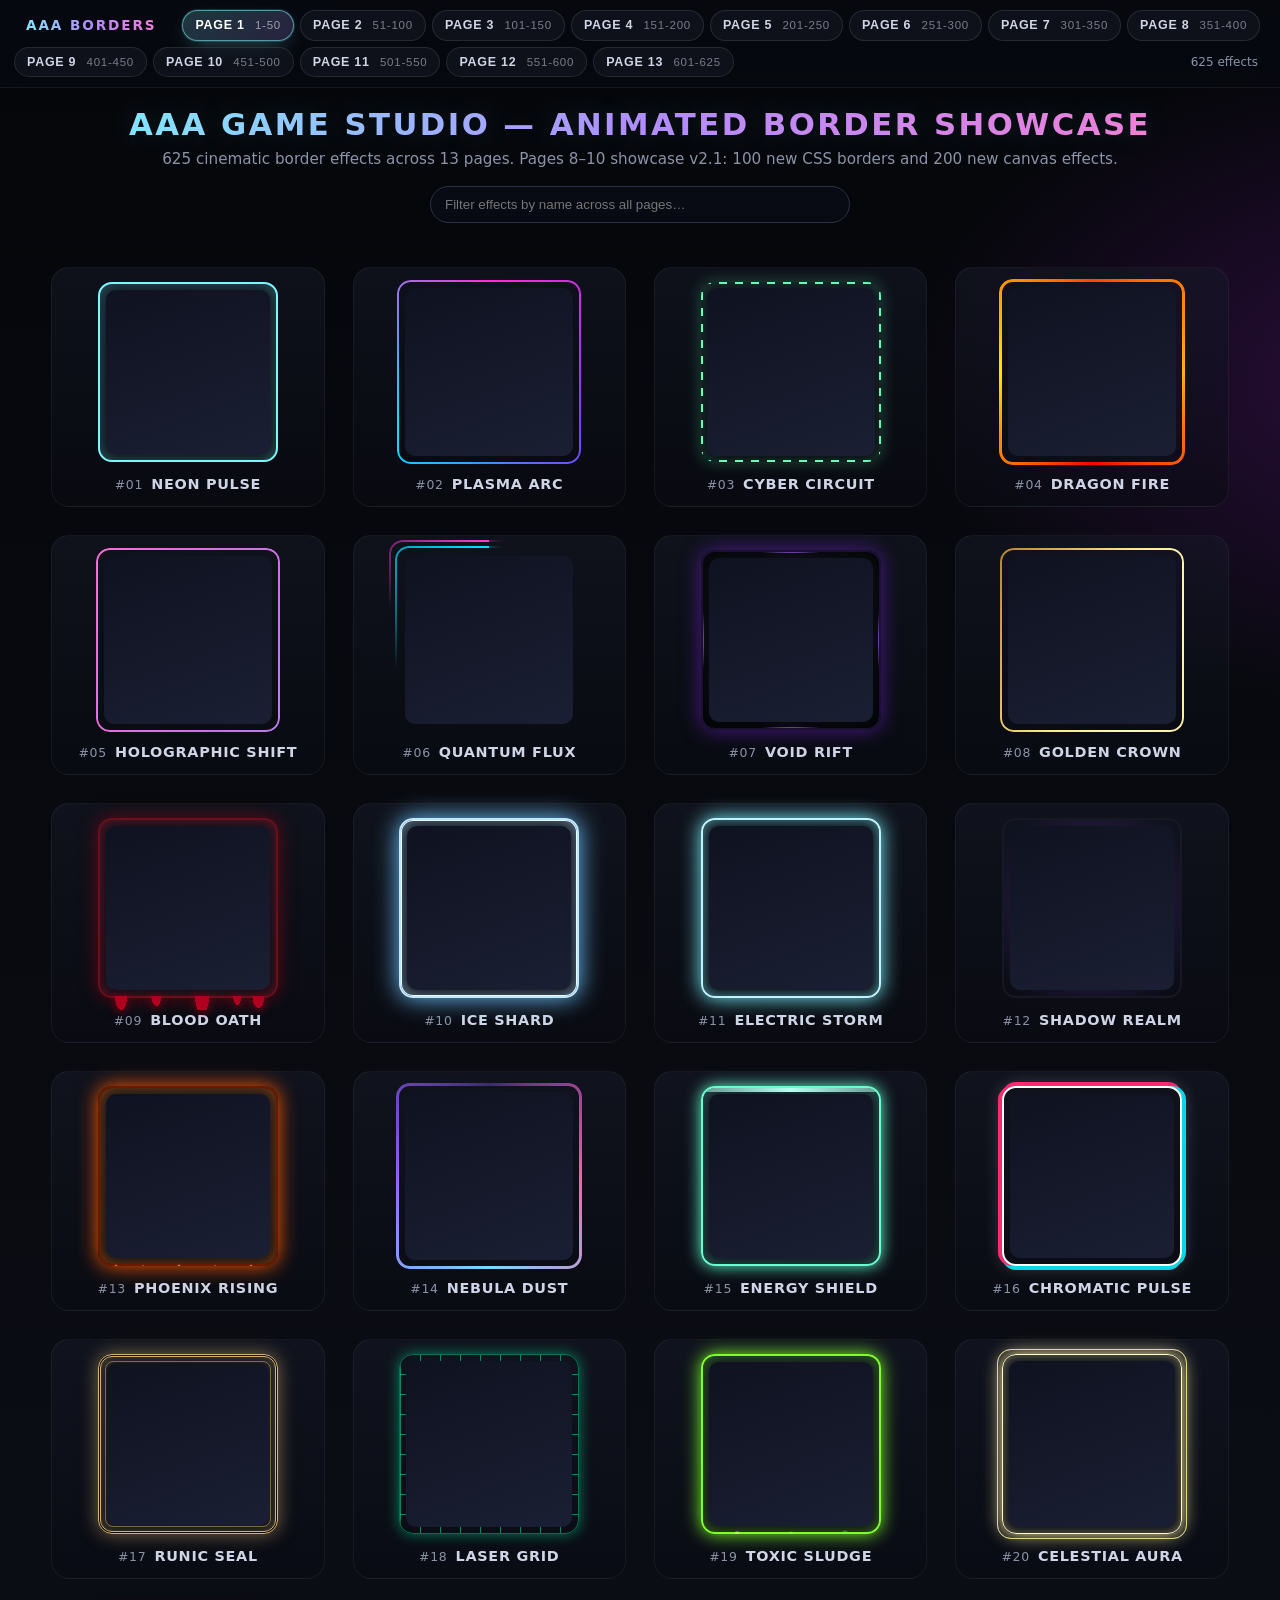
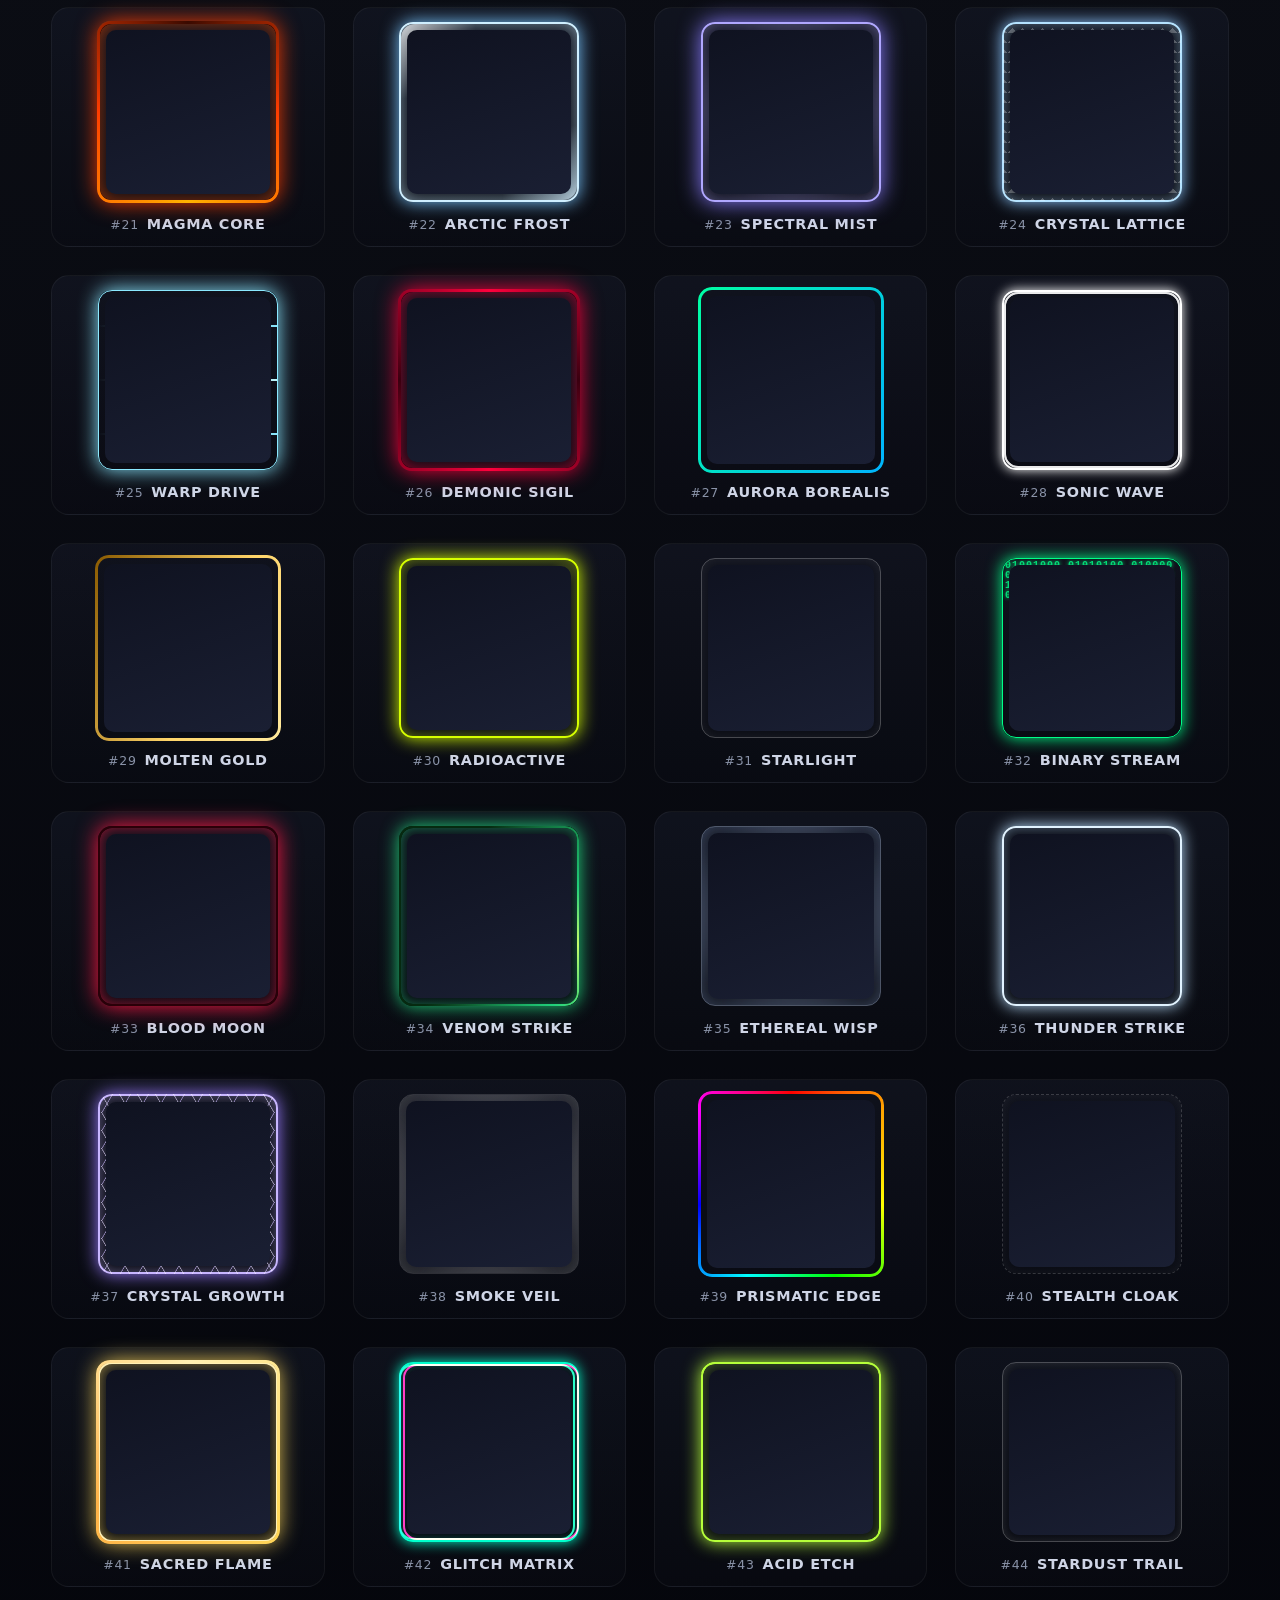
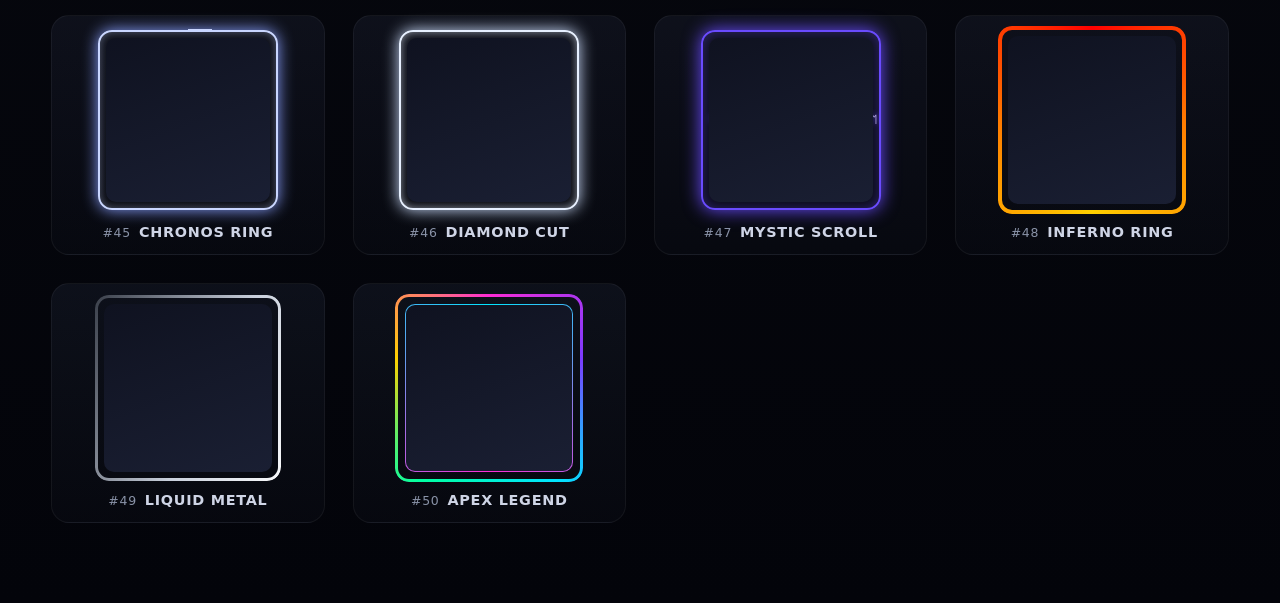
<file: index.html>
<!DOCTYPE html>
<html lang="en">
<head>
<meta charset="UTF-8" />
<meta name="viewport" content="width=device-width, initial-scale=1.0" />
<title>AAA Game Studio Animated Borders — 625 Effects</title>
<link rel="stylesheet" href="css/base.css" />
<link rel="stylesheet" href="css/nav.css" />
<link rel="stylesheet" href="css/modal.css" />
<link rel="stylesheet" href="css/borders-01-10.css" />
<link rel="stylesheet" href="css/borders-11-20.css" />
<link rel="stylesheet" href="css/borders-21-30.css" />
<link rel="stylesheet" href="css/borders-31-40.css" />
<link rel="stylesheet" href="css/borders-41-50.css" />
<link rel="stylesheet" href="css/borders-51-100.css" />
<link rel="stylesheet" href="css/borders-101-150.css" />
<link rel="stylesheet" href="css/borders-326-425.css" />
</head>
<body>
<header class="site-header">
  <h1>AAA Game Studio — Animated Border Showcase</h1>
  <p class="subtitle">625 cinematic border effects across 13 pages. Pages 8–10 showcase v2.1: 100 new CSS borders and 200 new canvas effects.</p>
  <input id="search" type="search" placeholder="Filter effects by name across all pages…" />
</header>

<main id="grid" class="grid">
  <!-- Cards are generated by JS for brevity; fallback markup below still works -->
</main>

<template id="card-tpl">
  <figure class="card">
    <div class="square"><div class="inner"></div></div>
    <figcaption><span class="num"></span><span class="name"></span></figcaption>
  </figure>
</template>

<script src="js/effects.js"></script>

<!-- Canvas lifecycle manager (attach / detach / rAF loop).
     trail.js also still registers its original 51-100 factories but
     the FX-engine page catalogues re-register those IDs below, so the
     FX configs win at lookup time. -->
<script src="js/trail.js"></script>
<script src="js/trail-ring.js"></script>

<!-- FX-ENGINE v2 — single-file build (concatenation of js/fx/*.js). -->
<script src="Max_FX_Engine.js"></script>

<!-- FX-ENGINE v2.1 EXTENSIONS — new shapes/forces/palettes/ramps.
     Must load AFTER the base engine and BEFORE any page that uses them. -->
<script src="js/fx-engine-ext.js"></script>

<!-- Effect catalogues.  Page 1 (1-50) is CSS-rendered via the
     borders-*.css files; pages 2-7 are FX-engine-fueled; page 8 is
     CSS (326-425); pages 9-10 are new v2.1 canvas effects. -->
<script src="js/fx-page-02.js"></script>
<script src="js/fx-page-03.js"></script>
<script src="js/fx-page-04.js"></script>
<script src="js/fx-page-05.js"></script>
<script src="js/fx-page-06.js"></script>
<script src="js/fx-page-07.js"></script>
<script src="js/fx-page-08.js"></script>
<script src="js/fx-page-09.js"></script>
<script src="js/fx-page-10.js"></script>

<script src="js/app.js"></script>
<script src="js/fx-css-db.js"></script>
<script src="js/fx-export.js"></script>
<script src="js/modal.js"></script>
</body>
</html>
</file>
<file: css/base.css>
/* ============================================================
   BASE — AAA Game Studio Animated Borders
   ============================================================ */
:root{
  --bg-0:#05060a;
  --bg-1:#0b0d14;
  --bg-2:#11141d;
  --ink:#e8ecf5;
  --muted:#8a93a8;
  --accent:#7cf6ff;
  --sq:180px;        /* square size */
  --radius:14px;
}

*{box-sizing:border-box}
html,body{margin:0;padding:0}
body{
  font-family:"Segoe UI",Inter,system-ui,-apple-system,Roboto,sans-serif;
  color:var(--ink);
  background:
    radial-gradient(1200px 700px at 10% -10%, #1a2140 0%, transparent 60%),
    radial-gradient(900px 600px at 110% 10%, #2a0d3a 0%, transparent 55%),
    linear-gradient(180deg, var(--bg-0), var(--bg-1) 40%, #03040a);
  min-height:100vh;
  overflow-x:hidden;
}

.site-header{
  padding:48px 32px 16px;
  text-align:center;
}
.site-header h1{
  font-size:clamp(1.6rem, 2.4vw, 2.4rem);
  margin:0 0 8px;
  letter-spacing:.08em;
  text-transform:uppercase;
  background:linear-gradient(90deg,#7cf6ff,#b48bff 50%,#ff7ad1);
  -webkit-background-clip:text;
  background-clip:text;
  color:transparent;
  text-shadow:0 0 30px rgba(124,246,255,.15);
}
.subtitle{color:var(--muted);margin:0 0 18px;font-size:.95rem}

#search{
  width:min(420px,90%);
  padding:10px 14px;
  border-radius:999px;
  border:1px solid #2a3149;
  background:rgba(10,14,24,.7);
  color:var(--ink);
  outline:none;
  backdrop-filter:blur(8px);
}
#search:focus{border-color:var(--accent);box-shadow:0 0 0 3px rgba(124,246,255,.18)}

.grid{
  display:grid;
  grid-template-columns:repeat(auto-fill, minmax(230px, 1fr));
  gap:28px;
  padding:28px clamp(18px,4vw,56px) 80px;
  max-width:1600px;
  margin:0 auto;
}

.card{
  margin:0;
  display:flex;
  flex-direction:column;
  align-items:center;
  gap:14px;
  padding:14px;
  border-radius:18px;
  background:linear-gradient(180deg, rgba(22,26,40,.55), rgba(10,12,20,.55));
  border:1px solid rgba(255,255,255,.05);
  transition:transform .35s ease, box-shadow .35s ease, border-color .35s ease;
}
.card:hover{
  transform:translateY(-3px);
  border-color:rgba(255,255,255,.12);
  box-shadow:0 20px 50px -25px rgba(0,0,0,.9);
}

.square{
  position:relative;
  width:var(--sq);
  height:var(--sq);
  border-radius:var(--radius);
  display:grid;
  place-items:center;
  isolation:isolate;
}
.square .inner{
  position:absolute;
  inset:6px;
  border-radius:calc(var(--radius) - 4px);
  background:linear-gradient(160deg,#0f1220,#1a1f33);
  z-index:1;
}

figcaption{
  display:flex;
  gap:8px;
  align-items:baseline;
  font-size:.9rem;
  color:#cfd5e6;
  letter-spacing:.05em;
}
.num{color:var(--muted);font-variant-numeric:tabular-nums;font-size:.78rem}
.name{text-transform:uppercase;font-weight:600}

.card.hidden{display:none}

/* Helper: gradient stop used across many borders */
@property --angle {
  syntax: "<angle>";
  initial-value: 0deg;
  inherits: false;
}

@keyframes spin-angle { to { --angle: 360deg; } }
@keyframes hue        { to { filter: hue-rotate(360deg); } }
@keyframes pulse-op   { 0%,100%{opacity:.6} 50%{opacity:1} }
</file>
<file: css/nav.css>
/* ============================================================
   NAV — Sticky paginated tab bar at the top of the page
   ============================================================ */
.pagenav{
  position:sticky;
  top:0;
  z-index:50;
  display:flex;
  flex-wrap:wrap;
  align-items:center;
  gap:6px;
  padding:10px 14px;
  background:linear-gradient(180deg, rgba(7,9,16,.92), rgba(7,9,16,.82));
  border-bottom:1px solid rgba(255,255,255,.06);
  backdrop-filter:blur(10px);
  -webkit-backdrop-filter:blur(10px);
}
.pagenav .brand{
  font-weight:700;
  letter-spacing:.14em;
  text-transform:uppercase;
  font-size:.85rem;
  padding:6px 12px;
  margin-right:8px;
  background:linear-gradient(90deg,#7cf6ff,#b48bff 50%,#ff7ad1);
  -webkit-background-clip:text;
  background-clip:text;
  color:transparent;
  white-space:nowrap;
}
.pagenav .tab{
  appearance:none;
  border:1px solid rgba(255,255,255,.1);
  background:rgba(20,24,36,.6);
  color:#cfd5e6;
  font:600 .78rem/1 "Segoe UI",sans-serif;
  letter-spacing:.06em;
  text-transform:uppercase;
  padding:8px 12px;
  border-radius:999px;
  cursor:pointer;
  transition:background .2s ease, border-color .2s ease, color .2s ease, transform .15s ease;
  white-space:nowrap;
}
.pagenav .tab:hover{
  background:rgba(40,50,75,.7);
  border-color:rgba(255,255,255,.18);
  color:#fff;
}
.pagenav .tab.active{
  background:linear-gradient(135deg, rgba(124,246,255,.2), rgba(180,139,255,.2));
  border-color:rgba(124,246,255,.55);
  color:#fff;
  box-shadow:0 0 0 1px rgba(124,246,255,.15), 0 8px 22px -8px rgba(124,246,255,.4);
}
.pagenav .tab .count{
  opacity:.55;
  font-weight:500;
  margin-left:6px;
  font-size:.72rem;
}
.pagenav .spacer{ flex:1; }
.pagenav .meta{
  font-size:.75rem;
  color:#8892a8;
  padding-right:8px;
  white-space:nowrap;
}

/* Compressed top header when a nav is present */
.site-header{ padding-top:18px; }

/* Hidden-by-page */
.card.page-hidden{ display:none; }
</file>
<file: css/modal.css>
/* ============================================================
   MODAL — Click-to-edit parameter panel.
   Opens when a card is clicked; shows live preview + sliders
   for every tunable field in the FX engine config.
   ============================================================ */

.fx-modal {
  position: fixed; inset: 0; z-index: 2000;
  display: none;
  align-items: center; justify-content: center;
}
.fx-modal.open { display: flex; }

.fx-modal-backdrop {
  position: absolute; inset: 0;
  background: radial-gradient(ellipse at center, rgba(10,14,28,.78), rgba(2,4,10,.92));
  backdrop-filter: blur(6px);
  -webkit-backdrop-filter: blur(6px);
}

.fx-modal-panel {
  position: relative;
  width: min(1080px, 94vw);
  max-height: 90vh;
  display: grid;
  grid-template-rows: auto 1fr auto;
  background: linear-gradient(180deg, #121829 0%, #0b101c 100%);
  border: 1px solid rgba(255,255,255,.08);
  border-radius: 14px;
  box-shadow: 0 30px 120px -20px rgba(0,0,0,.8), 0 0 0 1px rgba(120,180,255,.05);
  overflow: hidden;
  color: #e5ecfa;
  font: 500 14px/1.4 ui-sans-serif, "Segoe UI", system-ui, sans-serif;
}

/* -- Header ---------------------------------------------------- */
.fx-modal-panel header {
  display: flex; align-items: center;
  padding: 14px 18px;
  border-bottom: 1px solid rgba(255,255,255,.06);
  background: linear-gradient(180deg, rgba(255,255,255,.03), transparent);
}
.fx-modal-panel header h2 {
  margin: 0; font: 700 18px/1 inherit;
  letter-spacing: .02em;
  background: linear-gradient(90deg,#7cf6ff,#b48bff 50%,#ff7ad1);
  -webkit-background-clip: text; background-clip: text;
  color: transparent;
}
.fx-modal-panel header h2 .id {
  font-weight: 500;
  font-size: 13px;
  color: #6d7a95;
  margin-left: 10px;
  -webkit-text-fill-color: #6d7a95;
}
.fx-modal-panel header .spacer { flex: 1; }
.fx-modal-panel header button.close {
  appearance: none;
  width: 32px; height: 32px;
  border: 1px solid rgba(255,255,255,.1);
  background: rgba(255,255,255,.04);
  color: #cfd6e6;
  border-radius: 8px;
  cursor: pointer;
  font: 600 18px/1 inherit;
  transition: background .15s ease, color .15s ease, border-color .15s ease;
}
.fx-modal-panel header button.close:hover {
  background: rgba(255,80,110,.15);
  color: #ff8ea2;
  border-color: rgba(255,80,110,.3);
}

/* -- Body ------------------------------------------------------ */
.fx-modal-body {
  display: grid;
  grid-template-columns: 1fr 1fr;
  gap: 18px;
  padding: 18px;
  overflow: hidden;
  min-height: 0;
}
@media (max-width: 720px) {
  .fx-modal-body { grid-template-columns: 1fr; }
}

.fx-modal-preview {
  position: relative;
  aspect-ratio: 1 / 1;
  background: #05070e;
  border: 1px solid rgba(255,255,255,.06);
  border-radius: 12px;
  overflow: hidden;
}
.fx-modal-preview canvas {
  position: absolute; inset: 0; width: 100%; height: 100%;
}
.fx-modal-preview canvas.hidden,
.fx-modal-preview .css-wrap.hidden { display: none; }

/* CSS-effect live preview wrapper.  Filters/transforms applied here
   affect every descendant, giving universal adjustability for any
   CSS-driven border regardless of its internal structure. */
.fx-modal-preview .css-wrap {
  position: absolute; inset: 0;
  display: flex; align-items: center; justify-content: center;
  transform-origin: center;
  will-change: filter, transform;
}
.fx-modal-preview .css-wrap .square {
  width: 82%; height: 82%;
  position: relative;
}

.fx-modal-preview .hint {
  position: absolute; left: 10px; top: 8px;
  font: 500 11px/1 monospace;
  color: #5f6b85;
  letter-spacing: .08em;
}

.fx-modal-controls {
  overflow-y: auto;
  padding-right: 6px;
  scrollbar-width: thin;
  scrollbar-color: rgba(255,255,255,.15) transparent;
}
.fx-modal-controls::-webkit-scrollbar { width: 6px; }
.fx-modal-controls::-webkit-scrollbar-thumb { background: rgba(255,255,255,.12); border-radius: 3px; }

.fx-section {
  margin-bottom: 14px;
  background: rgba(255,255,255,.02);
  border: 1px solid rgba(255,255,255,.05);
  border-radius: 10px;
  padding: 10px 12px;
}
.fx-section h3 {
  margin: 0 0 10px 0;
  font: 600 12px/1 inherit;
  letter-spacing: .08em;
  text-transform: uppercase;
  color: #9ba8c6;
}

.fx-field {
  display: grid;
  grid-template-columns: 120px 1fr 52px;
  align-items: center;
  gap: 10px;
  padding: 5px 0;
}
.fx-field label {
  font-size: 12.5px;
  color: #b9c3dc;
  overflow: hidden;
  text-overflow: ellipsis;
  white-space: nowrap;
}
.fx-field .val {
  font: 600 12px/1 monospace;
  text-align: right;
  color: #7cf6ff;
}

/* Slider */
.fx-field input[type="range"] {
  appearance: none;
  -webkit-appearance: none;
  width: 100%; height: 4px;
  background: linear-gradient(90deg, rgba(124,246,255,.35), rgba(180,139,255,.35));
  border-radius: 2px;
  outline: none;
  cursor: pointer;
}
.fx-field input[type="range"]::-webkit-slider-thumb {
  appearance: none;
  width: 14px; height: 14px;
  border-radius: 50%;
  background: linear-gradient(135deg,#7cf6ff,#b48bff);
  border: 2px solid #0b101c;
  box-shadow: 0 0 0 1px rgba(124,246,255,.5), 0 2px 6px rgba(0,0,0,.6);
  cursor: pointer;
}
.fx-field input[type="range"]::-moz-range-thumb {
  width: 14px; height: 14px;
  border-radius: 50%;
  background: linear-gradient(135deg,#7cf6ff,#b48bff);
  border: 2px solid #0b101c;
  cursor: pointer;
}

/* Select / checkbox */
.fx-field select,
.fx-field input[type="text"] {
  appearance: none;
  background: rgba(255,255,255,.04);
  color: #e5ecfa;
  border: 1px solid rgba(255,255,255,.08);
  border-radius: 6px;
  padding: 5px 8px;
  font: 500 12.5px/1 inherit;
  cursor: pointer;
  width: 100%;
}
.fx-field input[type="checkbox"] {
  width: 16px; height: 16px;
  cursor: pointer;
}

/* Notice for CSS-only effects */
.fx-notice {
  padding: 18px 20px;
  background: rgba(255, 220, 120, 0.05);
  border: 1px solid rgba(255, 220, 120, 0.15);
  border-radius: 10px;
  color: #d8d5c1;
  font-size: 13px;
  line-height: 1.5;
}
.fx-notice code {
  background: rgba(0,0,0,.3);
  padding: 2px 6px;
  border-radius: 4px;
  font: 600 12px/1 monospace;
  color: #ffe99f;
}

/* -- Footer ---------------------------------------------------- */
.fx-modal-panel footer {
  display: flex;
  gap: 10px;
  padding: 12px 18px;
  border-top: 1px solid rgba(255,255,255,.06);
  background: linear-gradient(0deg, rgba(255,255,255,.02), transparent);
}
.fx-modal-panel footer .spacer { flex: 1; }
.fx-modal-panel footer button {
  appearance: none;
  padding: 9px 16px;
  border-radius: 8px;
  font: 600 12.5px/1 inherit;
  letter-spacing: .03em;
  text-transform: uppercase;
  cursor: pointer;
  transition: background .15s ease, color .15s ease, border-color .15s ease;
  border: 1px solid rgba(255,255,255,.08);
  background: rgba(255,255,255,.03);
  color: #cfd6e6;
}
.fx-modal-panel footer button:hover {
  background: rgba(124,246,255,.12);
  border-color: rgba(124,246,255,.3);
  color: #d8f6ff;
}
.fx-modal-panel footer button.primary {
  background: linear-gradient(135deg, rgba(124,246,255,.18), rgba(180,139,255,.18));
  border-color: rgba(124,246,255,.35);
  color: #ffffff;
}

/* -- Generated-code preview panel --------------------------------- */
.fx-code-usage {
  font-size: 12px;
  color: #9ba8c6;
  margin-bottom: 8px;
  line-height: 1.5;
}
.fx-code-usage code {
  background: rgba(124,246,255,.1);
  border: 1px solid rgba(124,246,255,.25);
  padding: 1px 6px;
  border-radius: 4px;
  font: 600 11.5px/1.4 ui-monospace, "Cascadia Mono", Consolas, monospace;
  color: #bff4ff;
}
.fx-code-usage code.fx-code-fn {
  background: rgba(180,139,255,.1);
  border-color: rgba(180,139,255,.25);
  color: #e0d1ff;
}
.fx-code-pre {
  margin: 0;
  max-height: 260px;
  overflow: auto;
  background: #05070e;
  border: 1px solid rgba(255,255,255,.06);
  border-radius: 8px;
  padding: 10px 12px;
  font: 500 11.5px/1.5 ui-monospace, "Cascadia Mono", Consolas, monospace;
  color: #c7d4ef;
  white-space: pre;
  scrollbar-width: thin;
  scrollbar-color: rgba(255,255,255,.15) transparent;
}
.fx-code-pre::-webkit-scrollbar { width: 6px; height: 6px; }
.fx-code-pre::-webkit-scrollbar-thumb { background: rgba(255,255,255,.12); border-radius: 3px; }
.fx-code-pre code {
  display: block;
  color: inherit;
  font: inherit;
}

/* Cards become clickable */
.card { cursor: pointer; }
.card:hover .square { transform: translateZ(0) scale(1.015); transition: transform .15s ease; }
</file>
<file: css/borders-01-10.css>
/* ==============================================
   BORDERS 01–10
   ============================================== */

/* 01 — Neon Pulse */
.b01{ border:2px solid #7cf6ff; box-shadow:0 0 0 0 rgba(124,246,255,.6), inset 0 0 18px rgba(124,246,255,.35); animation:b01 1.8s ease-in-out infinite; }
@keyframes b01{
  0%,100%{ box-shadow:0 0 0 0 rgba(124,246,255,.7), 0 0 18px rgba(124,246,255,.5), inset 0 0 14px rgba(124,246,255,.35);}
  50%    { box-shadow:0 0 0 10px rgba(124,246,255,0),  0 0 40px rgba(124,246,255,.9), inset 0 0 28px rgba(124,246,255,.7);}
}

/* 02 — Plasma Arc (conic rotating rim) */
.b02{ position:relative; }
.b02::before{
  content:""; position:absolute; inset:-2px; border-radius:inherit; padding:2px;
  background:conic-gradient(from var(--angle), #ff2bd6, #7c3bff, #00e5ff, #ff2bd6);
  -webkit-mask:linear-gradient(#000 0 0) content-box,linear-gradient(#000 0 0);
          mask:linear-gradient(#000 0 0) content-box,linear-gradient(#000 0 0);
  -webkit-mask-composite:xor; mask-composite:exclude;
  animation:spin-angle 3.5s linear infinite;
  filter:drop-shadow(0 0 10px #7c3bff);
}

/* 03 — Cyber Circuit (dashed marching) */
.b03{ border:2px dashed #62ffb3; animation:b03 .8s linear infinite; box-shadow:inset 0 0 18px rgba(98,255,179,.2),0 0 16px rgba(98,255,179,.25); }
@keyframes b03{ to{ background-position:40px 0; } }
.b03{ background:
  linear-gradient(90deg,#62ffb3 50%,transparent 0) top/16px 2px repeat-x,
  linear-gradient(90deg,#62ffb3 50%,transparent 0) bottom/16px 2px repeat-x,
  linear-gradient(0deg,#62ffb3 50%,transparent 0) left/2px 16px repeat-y,
  linear-gradient(0deg,#62ffb3 50%,transparent 0) right/2px 16px repeat-y;
  border:none;
}

/* 04 — Dragon Fire (flame gradient sweep) */
.b04{ position:relative; }
.b04::before{
  content:""; position:absolute; inset:-3px; border-radius:inherit; padding:3px;
  background:conic-gradient(from var(--angle), #ff4500, #ffb300, #ff0000, #ffea00, #ff4500);
  -webkit-mask:linear-gradient(#000 0 0) content-box,linear-gradient(#000 0 0);
          mask:linear-gradient(#000 0 0) content-box,linear-gradient(#000 0 0);
  -webkit-mask-composite:xor; mask-composite:exclude;
  filter:drop-shadow(0 0 14px #ff6a00) blur(.3px);
  animation:spin-angle 2.2s linear infinite;
}
.b04::after{
  content:""; position:absolute; inset:-10px; border-radius:inherit; pointer-events:none;
  background:radial-gradient(closest-side, rgba(255,90,0,.35), transparent 70%);
  animation:pulse-op 1.4s ease-in-out infinite;
}

/* 05 — Holographic Shift */
.b05{ position:relative; }
.b05::before{
  content:""; position:absolute; inset:-2px; border-radius:inherit; padding:2px;
  background:linear-gradient(115deg,#ff6ad5,#c774e8,#ad8cff,#8795e8,#94d0ff);
  background-size:300% 300%;
  -webkit-mask:linear-gradient(#000 0 0) content-box,linear-gradient(#000 0 0);
          mask:linear-gradient(#000 0 0) content-box,linear-gradient(#000 0 0);
  -webkit-mask-composite:xor; mask-composite:exclude;
  animation:b05 5s linear infinite;
}
@keyframes b05{ 0%{background-position:0% 50%} 100%{background-position:300% 50%} }

/* 06 — Quantum Flux (double counter-rotating rings) */
.b06{ position:relative; }
.b06::before,.b06::after{
  content:""; position:absolute; inset:-4px; border-radius:inherit; padding:2px;
  -webkit-mask:linear-gradient(#000 0 0) content-box,linear-gradient(#000 0 0);
          mask:linear-gradient(#000 0 0) content-box,linear-gradient(#000 0 0);
  -webkit-mask-composite:xor; mask-composite:exclude;
}
.b06::before{ background:conic-gradient(from var(--angle), transparent 70%, #00e5ff); animation:spin-angle 2.5s linear infinite; filter:drop-shadow(0 0 8px #00e5ff); }
.b06::after { inset:-10px; background:conic-gradient(from var(--angle), transparent 80%, #ff3bd6); animation:spin-angle 3.8s linear infinite reverse; filter:drop-shadow(0 0 10px #ff3bd6); }

/* 07 — Void Rift (dark cracks pulsing) */
.b07{ border:2px solid #1a1030; box-shadow:inset 0 0 30px #000, 0 0 20px #4b1b8a; position:relative; overflow:hidden; }
.b07::before{
  content:""; position:absolute; inset:0; border-radius:inherit;
  background:
    radial-gradient(2px 30% at 0% 50%, #a36bff, transparent 60%),
    radial-gradient(2px 30% at 100% 50%, #a36bff, transparent 60%),
    radial-gradient(30% 2px at 50% 0%, #a36bff, transparent 60%),
    radial-gradient(30% 2px at 50% 100%, #a36bff, transparent 60%);
  filter:drop-shadow(0 0 6px #a36bff);
  animation:pulse-op 1.6s ease-in-out infinite;
}

/* 08 — Golden Crown (luxury shimmer) */
.b08{ position:relative; }
.b08::before{
  content:""; position:absolute; inset:-2px; border-radius:inherit; padding:2px;
  background:linear-gradient(115deg,#b8862b 0%,#ffe98a 25%,#fff6c0 40%,#ffe98a 55%,#b8862b 100%);
  background-size:200% 200%;
  -webkit-mask:linear-gradient(#000 0 0) content-box,linear-gradient(#000 0 0);
          mask:linear-gradient(#000 0 0) content-box,linear-gradient(#000 0 0);
  -webkit-mask-composite:xor; mask-composite:exclude;
  animation:b08 3.2s linear infinite;
  filter:drop-shadow(0 0 6px rgba(255,221,120,.5));
}
@keyframes b08{ 0%{background-position:0 0} 100%{background-position:200% 0} }

/* 09 — Blood Oath (dripping crimson) */
.b09{ border:2px solid #6b0f1a; box-shadow:0 0 18px rgba(170,0,20,.55), inset 0 0 16px rgba(255,30,60,.35); position:relative; overflow:visible; }
.b09::after{
  content:""; position:absolute; left:0; right:0; top:100%; height:14px;
  background:
    radial-gradient(6px 14px at 12% 0, #b00020 99%, transparent 100%),
    radial-gradient(5px 10px at 32% 0, #b00020 99%, transparent 100%),
    radial-gradient(7px 18px at 58% 0, #b00020 99%, transparent 100%),
    radial-gradient(4px 9px  at 78% 0, #b00020 99%, transparent 100%),
    radial-gradient(6px 12px at 90% 0, #b00020 99%, transparent 100%);
  animation:b09 2.6s ease-in-out infinite;
  filter:drop-shadow(0 2px 4px rgba(170,0,20,.7));
}
@keyframes b09{ 0%{transform:scaleY(.2);opacity:.6} 60%{transform:scaleY(1.1);opacity:1} 100%{transform:scaleY(.2);opacity:.6} }

/* 10 — Ice Shard (crystalline cold) */
.b10{ border:2px solid #bde8ff; box-shadow:0 0 0 1px #e6f7ff inset, 0 0 24px #6ec6ff, inset 0 0 18px rgba(180,224,255,.6); position:relative; }
.b10::before{
  content:""; position:absolute; inset:-1px; border-radius:inherit; pointer-events:none;
  background:
    linear-gradient(135deg, transparent 40%, rgba(255,255,255,.6) 50%, transparent 60%);
  background-size:250% 250%;
  mix-blend-mode:screen;
  animation:b10 3.4s ease-in-out infinite;
}
@keyframes b10{ 0%{background-position:0 0} 100%{background-position:250% 250%} }
</file>
<file: css/borders-11-20.css>
/* ==============================================
   BORDERS 11–20
   ============================================== */

/* 11 — Electric Storm (jittering bolts) */
.b11{ border:2px solid #bff3ff; box-shadow:0 0 20px #7cf6ff, inset 0 0 14px rgba(124,246,255,.6); animation:b11 .15s steps(2) infinite; }
@keyframes b11{
  0%  { transform:translate(0,0) }
  25% { transform:translate(.6px,-.6px) }
  50% { transform:translate(-.6px,.6px); filter:brightness(1.6) }
  75% { transform:translate(.6px,.6px) }
  100%{ transform:translate(0,0) }
}

/* 12 — Shadow Realm (dark mist seep) */
.b12{ border:2px solid #161824; position:relative; overflow:hidden; }
.b12::before{
  content:""; position:absolute; inset:-40%; border-radius:inherit;
  background:radial-gradient(closest-side, rgba(120,60,200,.55), transparent 70%);
  filter:blur(14px); animation:b12 6s linear infinite;
}
@keyframes b12{ 0%{transform:translate(-20%,-20%) rotate(0)} 100%{transform:translate(20%,20%) rotate(360deg)} }

/* 13 — Phoenix Rising (ember rise) */
.b13{ position:relative; border:2px solid #6b1a00; box-shadow:0 0 20px #ff5a00, inset 0 0 18px rgba(255,120,0,.5); }
.b13::after{
  content:""; position:absolute; inset:-6px -2px -2px -2px; border-radius:inherit; pointer-events:none;
  background:
    radial-gradient(3px 3px at 10% 100%, #ffb347, transparent 60%),
    radial-gradient(2px 2px at 25% 100%, #ff7a00, transparent 60%),
    radial-gradient(3px 3px at 45% 100%, #ffd27a, transparent 60%),
    radial-gradient(2px 2px at 65% 100%, #ff7a00, transparent 60%),
    radial-gradient(3px 3px at 85% 100%, #ffb347, transparent 60%);
  animation:b13 2s linear infinite;
}
@keyframes b13{ 0%{transform:translateY(0);opacity:.2} 50%{opacity:1} 100%{transform:translateY(-24px);opacity:0} }

/* 14 — Nebula Dust */
.b14{ position:relative; }
.b14::before{
  content:""; position:absolute; inset:-3px; border-radius:inherit; padding:3px;
  background:conic-gradient(from var(--angle),#3a2a7c,#ff5ea8,#6fe0ff,#9b5cff,#3a2a7c);
  -webkit-mask:linear-gradient(#000 0 0) content-box,linear-gradient(#000 0 0);
          mask:linear-gradient(#000 0 0) content-box,linear-gradient(#000 0 0);
  -webkit-mask-composite:xor; mask-composite:exclude;
  filter:blur(.3px) drop-shadow(0 0 8px #9b5cff);
  animation:spin-angle 8s linear infinite;
}

/* 15 — Energy Shield (hex scan) */
.b15{ border:2px solid #66ffd1; box-shadow:0 0 16px #66ffd1, inset 0 0 18px rgba(102,255,209,.35); position:relative; overflow:hidden; }
.b15::before{
  content:""; position:absolute; left:-50%; right:-50%; top:-2px; height:6px;
  background:linear-gradient(90deg,transparent,#b6fff0,transparent);
  animation:b15 2.2s linear infinite;
}
@keyframes b15{ 0%{transform:translateY(0)} 100%{transform:translateY(var(--sq))} }

/* 16 — Chromatic Pulse (RGB split) */
.b16{ position:relative; border:2px solid #fff; }
.b16{ box-shadow:
  -4px 0 0 #ff2a6d, 4px 0 0 #05d9e8, 0 -4px 0 #ff2a6d, 0 4px 0 #05d9e8,
  0 0 18px rgba(255,255,255,.25);
  animation:b16 1.4s ease-in-out infinite; }
@keyframes b16{ 0%,100%{filter:none} 50%{filter:blur(.6px) saturate(1.6)} }

/* 17 — Runic Seal (etched glow) */
.b17{ border:3px double #d9b26a; box-shadow:0 0 18px rgba(217,178,106,.55), inset 0 0 14px rgba(217,178,106,.35); position:relative; }
.b17::before{
  content:""; position:absolute; inset:4px; border:1px solid rgba(217,178,106,.5); border-radius:calc(var(--radius) - 6px);
  animation:pulse-op 2.4s ease-in-out infinite;
}

/* 18 — Laser Grid */
.b18{ position:relative; border:1px solid rgba(0,255,170,.4); box-shadow:0 0 14px rgba(0,255,170,.45); }
.b18::before{
  content:""; position:absolute; inset:0; border-radius:inherit; pointer-events:none;
  background:
    linear-gradient(90deg, rgba(0,255,170,.5) 1px, transparent 1px) 0 0/20px 100%,
    linear-gradient(0deg,  rgba(0,255,170,.5) 1px, transparent 1px) 0 0/100% 20px;
  mask:linear-gradient(#000,#000);
  animation:b18 2s linear infinite;
}
@keyframes b18{ to{ background-position:20px 0, 0 20px; } }

/* 19 — Toxic Sludge (bubbling acid) */
.b19{ border:2px solid #7dff2a; box-shadow:0 0 18px #7dff2a, inset 0 0 16px rgba(125,255,42,.4); position:relative; }
.b19::after{
  content:""; position:absolute; inset:-2px; border-radius:inherit; pointer-events:none;
  background:
    radial-gradient(6px 6px at 20% 100%, #d7ff7d, transparent 60%),
    radial-gradient(5px 5px at 50% 100%, #a8ff5e, transparent 60%),
    radial-gradient(7px 7px at 80% 100%, #7dff2a, transparent 60%);
  animation:b19 2.6s ease-in-out infinite;
}
@keyframes b19{ 0%{transform:translateY(0);opacity:.2} 50%{opacity:.9} 100%{transform:translateY(-18px);opacity:0} }

/* 20 — Celestial Aura (halo rings) */
.b20{ position:relative; border:1px solid #fff8c4; box-shadow:0 0 18px #fff0a0, inset 0 0 12px rgba(255,240,160,.45); }
.b20::before,.b20::after{
  content:""; position:absolute; inset:-6px; border-radius:inherit; border:1px solid rgba(255,240,160,.6); pointer-events:none;
  animation:b20 2.8s ease-out infinite;
}
.b20::after{ animation-delay:1.4s; }
@keyframes b20{ 0%{transform:scale(1);opacity:.9} 100%{transform:scale(1.25);opacity:0} }
</file>
<file: css/borders-21-30.css>
/* ==============================================
   BORDERS 21–30
   ============================================== */

/* 21 — Magma Core */
.b21{ position:relative; border:2px solid #3a0a00; box-shadow:0 0 22px #ff3d00, inset 0 0 18px rgba(255,80,0,.55); }
.b21::before{
  content:""; position:absolute; inset:-3px; border-radius:inherit; padding:3px;
  background:conic-gradient(from var(--angle),#3a0a00,#ff3d00,#ffb300,#ff3d00,#3a0a00);
  -webkit-mask:linear-gradient(#000 0 0) content-box,linear-gradient(#000 0 0);
          mask:linear-gradient(#000 0 0) content-box,linear-gradient(#000 0 0);
  -webkit-mask-composite:xor; mask-composite:exclude;
  animation:spin-angle 4s linear infinite; filter:drop-shadow(0 0 10px #ff6a00);
}

/* 22 — Arctic Frost (creeping frost) */
.b22{ border:2px solid #cfefff; box-shadow:inset 0 0 18px rgba(200,235,255,.6), 0 0 18px #7ac7ff; position:relative; overflow:hidden; }
.b22::before{
  content:""; position:absolute; inset:0; border-radius:inherit;
  background:
    radial-gradient(circle at 0 0, rgba(255,255,255,.7), transparent 30%),
    radial-gradient(circle at 100% 100%, rgba(200,235,255,.7), transparent 30%);
  mix-blend-mode:screen; animation:b22 4s ease-in-out infinite alternate;
}
@keyframes b22{ 0%{opacity:.4} 100%{opacity:1} }

/* 23 — Spectral Mist */
.b23{ border:2px solid #b0a7ff; box-shadow:0 0 22px #8a7cff, inset 0 0 18px rgba(180,170,255,.45); position:relative; overflow:hidden; }
.b23::after{
  content:""; position:absolute; inset:-30%; border-radius:50%;
  background:radial-gradient(closest-side, rgba(180,170,255,.7), transparent 70%);
  filter:blur(10px); animation:b23 5s linear infinite;
}
@keyframes b23{ 0%{transform:translate(-20%,0)} 100%{transform:translate(20%,-10%)} }

/* 24 — Crystal Lattice */
.b24{ position:relative; border:2px solid #b5e3ff; box-shadow:0 0 16px #8ec8ff, inset 0 0 14px rgba(181,227,255,.45); }
.b24::before{
  content:""; position:absolute; inset:-1px; border-radius:inherit; pointer-events:none;
  background:
    linear-gradient(45deg, rgba(255,255,255,.5) 25%, transparent 25%) 0 0/10px 10px,
    linear-gradient(-45deg, rgba(255,255,255,.5) 25%, transparent 25%) 0 0/10px 10px;
  mix-blend-mode:screen; opacity:.5;
  animation:b24 4s linear infinite;
}
@keyframes b24{ to{background-position:10px 0,10px 0} }

/* 25 — Warp Drive (hyperspace streaks) */
.b25{ position:relative; border:1px solid #8be9ff; box-shadow:0 0 20px #8be9ff; overflow:hidden; }
.b25::before{
  content:""; position:absolute; inset:-2px; border-radius:inherit;
  background:
    linear-gradient(90deg,transparent 0,#8be9ff 50%,transparent 100%) 0 20%/200% 2px no-repeat,
    linear-gradient(90deg,transparent 0,#bffaff 50%,transparent 100%) 0 50%/200% 2px no-repeat,
    linear-gradient(90deg,transparent 0,#8be9ff 50%,transparent 100%) 0 80%/200% 2px no-repeat;
  animation:b25 1.2s linear infinite;
}
@keyframes b25{ 0%{background-position:-100% 20%,-150% 50%,-80% 80%} 100%{background-position:200% 20%,220% 50%,260% 80%} }

/* 26 — Demonic Sigil */
.b26{ position:relative; border:2px solid #3a0010; box-shadow:0 0 22px #ff003c, inset 0 0 16px rgba(255,0,60,.55); }
.b26::before{
  content:""; position:absolute; inset:-3px; border-radius:inherit; padding:3px;
  background:conic-gradient(from var(--angle),#ff003c,#3a0010,#ff003c,#3a0010,#ff003c);
  -webkit-mask:linear-gradient(#000 0 0) content-box,linear-gradient(#000 0 0);
          mask:linear-gradient(#000 0 0) content-box,linear-gradient(#000 0 0);
  -webkit-mask-composite:xor; mask-composite:exclude;
  animation:spin-angle 6s linear infinite reverse; filter:drop-shadow(0 0 8px #ff003c);
}

/* 27 — Aurora Borealis */
.b27{ position:relative; }
.b27::before{
  content:""; position:absolute; inset:-3px; border-radius:inherit; padding:3px;
  background:linear-gradient(120deg,#00ffa3,#00b3ff,#b84cff,#00ffa3);
  background-size:300% 300%;
  -webkit-mask:linear-gradient(#000 0 0) content-box,linear-gradient(#000 0 0);
          mask:linear-gradient(#000 0 0) content-box,linear-gradient(#000 0 0);
  -webkit-mask-composite:xor; mask-composite:exclude;
  filter:blur(.4px) drop-shadow(0 0 10px #00ffa3);
  animation:b27 6s ease-in-out infinite;
}
@keyframes b27{ 0%,100%{background-position:0 50%} 50%{background-position:100% 50%} }

/* 28 — Sonic Wave (expanding rings) */
.b28{ position:relative; border:2px solid #fff; box-shadow:0 0 12px #fff; }
.b28::before,.b28::after{
  content:""; position:absolute; inset:0; border-radius:inherit; border:2px solid rgba(255,255,255,.7);
  animation:b28 2.2s ease-out infinite;
}
.b28::after{ animation-delay:1.1s; }
@keyframes b28{ 0%{transform:scale(1);opacity:1} 100%{transform:scale(1.35);opacity:0} }

/* 29 — Molten Gold */
.b29{ position:relative; }
.b29::before{
  content:""; position:absolute; inset:-3px; border-radius:inherit; padding:3px;
  background:linear-gradient(115deg,#8a5a00,#ffd56a,#fff2b3,#ffd56a,#8a5a00);
  background-size:300% 100%;
  -webkit-mask:linear-gradient(#000 0 0) content-box,linear-gradient(#000 0 0);
          mask:linear-gradient(#000 0 0) content-box,linear-gradient(#000 0 0);
  -webkit-mask-composite:xor; mask-composite:exclude;
  filter:drop-shadow(0 0 10px rgba(255,213,106,.6));
  animation:b29 3s linear infinite;
}
@keyframes b29{ to{background-position:300% 0} }

/* 30 — Radioactive (geiger blink) */
.b30{ border:2px solid #d6ff00; box-shadow:0 0 18px #d6ff00, inset 0 0 14px rgba(214,255,0,.45); animation:b30 1s steps(3,end) infinite; position:relative; }
.b30::after{
  content:"☢"; position:absolute; top:6px; right:8px; color:#d6ff00; font-size:.9rem; text-shadow:0 0 8px #d6ff00; opacity:.9;
}
@keyframes b30{ 0%,100%{filter:brightness(1)} 33%{filter:brightness(1.6)} 66%{filter:brightness(.85)} }
</file>
<file: css/borders-31-40.css>
/* ==============================================
   BORDERS 31–40
   ============================================== */

/* 31 — Starlight (twinkle dots) */
.b31{ border:1px solid rgba(255,255,255,.25); box-shadow:inset 0 0 14px rgba(255,255,255,.08); position:relative; overflow:hidden; }
.b31::before{
  content:""; position:absolute; inset:0; border-radius:inherit;
  background:
    radial-gradient(1px 1px at 10% 20%, #fff 99%, transparent 100%),
    radial-gradient(1px 1px at 25% 70%, #fff 99%, transparent 100%),
    radial-gradient(1.5px 1.5px at 60% 15%, #fff 99%, transparent 100%),
    radial-gradient(1px 1px at 80% 60%, #fff 99%, transparent 100%),
    radial-gradient(1.5px 1.5px at 40% 85%, #fff 99%, transparent 100%),
    radial-gradient(1px 1px at 92% 30%, #fff 99%, transparent 100%);
  animation:b31 2.4s ease-in-out infinite alternate;
}
@keyframes b31{ 0%{opacity:.2;filter:blur(0)} 100%{opacity:1;filter:blur(.4px)} }

/* 32 — Binary Stream */
.b32{ position:relative; border:1px solid #00ff88; box-shadow:0 0 16px #00ff88; overflow:hidden; color:#00ff88; font:700 10px/1 monospace; }
.b32::before{
  content:"01001000 01010100 01000001 01001110 01000110 01010100 10101010 11001100 00110011";
  position:absolute; inset:-2px; border-radius:inherit; padding:4px; letter-spacing:1px;
  white-space:pre-wrap; word-break:break-all; opacity:.85; text-shadow:0 0 4px #00ff88;
  animation:b32 4s linear infinite;
}
@keyframes b32{ 0%{transform:translateY(0)} 100%{transform:translateY(-24px)} }

/* 33 — Blood Moon */
.b33{ border:2px solid #2a0008; box-shadow:0 0 22px #ff1744, inset 0 0 14px rgba(255,23,68,.55); animation:b33 2.6s ease-in-out infinite; }
@keyframes b33{ 0%,100%{box-shadow:0 0 14px #9e0022, inset 0 0 12px rgba(255,23,68,.35)} 50%{box-shadow:0 0 36px #ff1744, inset 0 0 22px rgba(255,23,68,.75)} }

/* 34 — Venom Strike */
.b34{ position:relative; border:2px solid #062a10; box-shadow:0 0 18px #21d07a, inset 0 0 12px rgba(33,208,122,.5); }
.b34::before{
  content:""; position:absolute; inset:-2px; border-radius:inherit; padding:2px;
  background:conic-gradient(from var(--angle),#062a10,#21d07a 20%,#c6ff6a 30%,#21d07a 40%,#062a10 60%);
  -webkit-mask:linear-gradient(#000 0 0) content-box,linear-gradient(#000 0 0);
          mask:linear-gradient(#000 0 0) content-box,linear-gradient(#000 0 0);
  -webkit-mask-composite:xor; mask-composite:exclude;
  animation:spin-angle 2.4s linear infinite;
}

/* 35 — Ethereal Wisp */
.b35{ position:relative; border:1px solid rgba(200,220,255,.35); box-shadow:inset 0 0 18px rgba(170,200,255,.3); overflow:hidden; }
.b35::before{
  content:""; position:absolute; inset:-40%; border-radius:50%;
  background:radial-gradient(closest-side, rgba(190,210,255,.6), transparent 70%);
  filter:blur(14px); animation:b35 7s ease-in-out infinite;
}
@keyframes b35{ 0%{transform:translate(-20%,-10%)} 50%{transform:translate(20%,10%)} 100%{transform:translate(-20%,-10%)} }

/* 36 — Thunder Strike */
.b36{ border:2px solid #e1f3ff; box-shadow:0 0 16px #bae0ff, inset 0 0 12px rgba(186,224,255,.4); animation:b36 4s linear infinite; }
@keyframes b36{
  0%,90%,100%{ filter:brightness(1); }
  92% { filter:brightness(3) saturate(2); }
  94% { filter:brightness(.7); }
  96% { filter:brightness(2.5); }
}

/* 37 — Crystal Growth (animated facets) */
.b37{ position:relative; border:2px solid #c8b6ff; box-shadow:0 0 18px #9a7bff, inset 0 0 14px rgba(200,182,255,.45); }
.b37::before{
  content:""; position:absolute; inset:-2px; border-radius:inherit; pointer-events:none;
  background:
    linear-gradient(60deg, transparent 46%, #e3d9ff 48%, transparent 52%),
    linear-gradient(-60deg, transparent 46%, #c8b6ff 48%, transparent 52%);
  background-size:18px 18px;
  mix-blend-mode:screen; opacity:.7;
  animation:b37 5s linear infinite;
}
@keyframes b37{ to{background-position:18px 0, -18px 0} }

/* 38 — Smoke Veil */
.b38{ position:relative; border:1px solid rgba(255,255,255,.15); box-shadow:inset 0 0 20px rgba(180,180,180,.3); overflow:hidden; }
.b38::before{
  content:""; position:absolute; inset:-50%; border-radius:50%;
  background:radial-gradient(closest-side, rgba(200,200,210,.55), transparent 70%);
  filter:blur(18px); animation:b38 9s linear infinite;
}
@keyframes b38{ 0%{transform:translate(-15%,-15%) rotate(0)} 100%{transform:translate(15%,15%) rotate(360deg)} }

/* 39 — Prismatic Edge */
.b39{ position:relative; }
.b39::before{
  content:""; position:absolute; inset:-3px; border-radius:inherit; padding:3px;
  background:conic-gradient(from var(--angle),red,orange,yellow,lime,cyan,blue,magenta,red);
  -webkit-mask:linear-gradient(#000 0 0) content-box,linear-gradient(#000 0 0);
          mask:linear-gradient(#000 0 0) content-box,linear-gradient(#000 0 0);
  -webkit-mask-composite:xor; mask-composite:exclude;
  filter:drop-shadow(0 0 8px rgba(255,255,255,.4));
  animation:spin-angle 4s linear infinite;
}

/* 40 — Stealth Cloak (invisible flicker) */
.b40{ border:1px dashed rgba(255,255,255,.18); box-shadow:inset 0 0 14px rgba(255,255,255,.06); animation:b40 3s ease-in-out infinite; position:relative; }
.b40::before{
  content:""; position:absolute; inset:-1px; border-radius:inherit;
  background:linear-gradient(120deg, transparent 40%, rgba(255,255,255,.35) 50%, transparent 60%);
  background-size:250% 250%;
  animation:b40b 3s linear infinite;
  mix-blend-mode:screen; pointer-events:none;
}
@keyframes b40 { 0%,100%{opacity:.7} 50%{opacity:.25} }
@keyframes b40b{ 0%{background-position:0 0} 100%{background-position:250% 250%} }
</file>
<file: css/borders-41-50.css>
/* ==============================================
   BORDERS 41–50
   ============================================== */

/* 41 — Sacred Flame */
.b41{ position:relative; border:2px solid #fff0b3; box-shadow:0 0 22px #ffd95a, inset 0 0 14px rgba(255,217,90,.55); }
.b41::before{
  content:""; position:absolute; inset:-4px; border-radius:inherit; padding:3px;
  background:conic-gradient(from var(--angle),#fff0b3,#ffd95a,#ffb347,#fff0b3);
  -webkit-mask:linear-gradient(#000 0 0) content-box,linear-gradient(#000 0 0);
          mask:linear-gradient(#000 0 0) content-box,linear-gradient(#000 0 0);
  -webkit-mask-composite:xor; mask-composite:exclude;
  filter:drop-shadow(0 0 10px #ffd95a);
  animation:spin-angle 5s linear infinite;
}
.b41::after{
  content:""; position:absolute; inset:-14px; border-radius:inherit;
  background:radial-gradient(closest-side, rgba(255,217,90,.3), transparent 70%);
  animation:pulse-op 2s ease-in-out infinite; pointer-events:none;
}

/* 42 — Glitch Matrix */
.b42{ border:2px solid #00ffcc; position:relative; box-shadow:0 0 14px #00ffcc, inset 0 0 10px rgba(0,255,204,.35); animation:b42 1.6s steps(6) infinite; }
.b42::before,.b42::after{
  content:""; position:absolute; inset:0; border-radius:inherit; pointer-events:none;
  border:2px solid transparent;
}
.b42::before{ border-color:#ff2ac3; transform:translate(2px,0); mix-blend-mode:screen; animation:b42a 1.6s steps(6) infinite; }
.b42::after { border-color:#2affc3; transform:translate(-2px,0); mix-blend-mode:screen; animation:b42b 1.6s steps(6) infinite; }
@keyframes b42 { 0%,100%{clip-path:inset(0)} 30%{clip-path:inset(12% 0 40% 0)} 60%{clip-path:inset(50% 0 10% 0)} }
@keyframes b42a{ 0%,100%{transform:translate(2px,0)} 40%{transform:translate(-3px,1px)} 70%{transform:translate(4px,-2px)} }
@keyframes b42b{ 0%,100%{transform:translate(-2px,0)} 40%{transform:translate(3px,-1px)} 70%{transform:translate(-4px,2px)} }

/* 43 — Acid Etch (corroding edge) */
.b43{ border:2px solid #b6ff3a; box-shadow:0 0 18px #b6ff3a, inset 0 0 14px rgba(182,255,58,.35); position:relative; }
.b43::before{
  content:""; position:absolute; inset:-2px; border-radius:inherit; padding:2px;
  background:repeating-linear-gradient(45deg,#b6ff3a 0 6px,transparent 6px 12px);
  -webkit-mask:linear-gradient(#000 0 0) content-box,linear-gradient(#000 0 0);
          mask:linear-gradient(#000 0 0) content-box,linear-gradient(#000 0 0);
  -webkit-mask-composite:xor; mask-composite:exclude;
  animation:b43 1.2s linear infinite;
}
@keyframes b43{ to{background-position:12px 0} }

/* 44 — Stardust Trail (drawn via JS canvas overlay fallback: CSS particles) */
.b44{ position:relative; border:1px solid rgba(255,255,255,.25); box-shadow:inset 0 0 12px rgba(255,255,255,.12); overflow:hidden; }
.b44::before{
  content:""; position:absolute; inset:-2px; border-radius:inherit;
  background:
    radial-gradient(2px 2px at 10% 50%, #fff, transparent 60%),
    radial-gradient(1.5px 1.5px at 30% 50%, #b3e5ff, transparent 60%),
    radial-gradient(1px 1px at 60% 50%, #fff, transparent 60%),
    radial-gradient(1.5px 1.5px at 85% 50%, #ffd5f2, transparent 60%);
  animation:b44 3s linear infinite;
  filter:drop-shadow(0 0 6px rgba(255,255,255,.7));
}
@keyframes b44{ 0%{transform:translateX(-30%)} 100%{transform:translateX(30%)} }

/* 45 — Chronos Ring (ticking) */
.b45{ position:relative; border:2px solid #c9d6ff; box-shadow:0 0 16px #8aa0ff, inset 0 0 10px rgba(201,214,255,.4); }
.b45::before{
  content:""; position:absolute; inset:-3px; border-radius:inherit; padding:2px;
  background:conic-gradient(from 0deg,#c9d6ff 0 15deg, transparent 15deg 360deg);
  -webkit-mask:linear-gradient(#000 0 0) content-box,linear-gradient(#000 0 0);
          mask:linear-gradient(#000 0 0) content-box,linear-gradient(#000 0 0);
  -webkit-mask-composite:xor; mask-composite:exclude;
  animation:b45 6s steps(12) infinite;
}
@keyframes b45{ to{ transform:rotate(360deg) } }

/* 46 — Diamond Cut (faceted sparkle) */
.b46{ position:relative; border:2px solid #e7f0ff; box-shadow:0 0 16px #cfe0ff, inset 0 0 10px rgba(231,240,255,.6); }
.b46::before{
  content:""; position:absolute; inset:-1px; border-radius:inherit; pointer-events:none;
  background:linear-gradient(135deg, transparent 44%, rgba(255,255,255,.95) 50%, transparent 56%);
  background-size:250% 250%;
  mix-blend-mode:screen;
  animation:b46 2.2s linear infinite;
}
@keyframes b46{ 0%{background-position:0 0} 100%{background-position:250% 250%} }

/* 47 — Mystic Scroll (runes scrolling) */
.b47{ position:relative; border:2px solid #6a4bff; box-shadow:0 0 18px #6a4bff, inset 0 0 14px rgba(106,75,255,.4); color:#c7b8ff; font:700 10px/1 "Segoe UI Symbol",sans-serif; overflow:hidden; }
.b47::before{
  content:"ᚠᚢᚦᚨᚱᚲᚷᚹᚺᚾᛁᛃᛇᛈᛉᛊᛏᛒᛖᛗᛚᛜᛞᛟᚠᚢᚦᚨᚱᚲᚷᚹᚺᚾᛁ";
  position:absolute; left:0; right:0; padding:3px 6px; letter-spacing:3px;
  text-shadow:0 0 6px #6a4bff; opacity:.85;
  animation:b47 8s linear infinite;
}
@keyframes b47{ 0%{transform:translateX(0)} 100%{transform:translateX(-50%)} }

/* 48 — Inferno Ring */
.b48{ position:relative; }
.b48::before{
  content:""; position:absolute; inset:-4px; border-radius:inherit; padding:4px;
  background:conic-gradient(from var(--angle),#ff0000,#ff7a00,#ffd000,#ff7a00,#ff0000);
  -webkit-mask:linear-gradient(#000 0 0) content-box,linear-gradient(#000 0 0);
          mask:linear-gradient(#000 0 0) content-box,linear-gradient(#000 0 0);
  -webkit-mask-composite:xor; mask-composite:exclude;
  filter:blur(.6px) drop-shadow(0 0 14px #ff4000);
  animation:spin-angle 1.8s linear infinite;
}
.b48::after{
  content:""; position:absolute; inset:-16px; border-radius:inherit;
  background:radial-gradient(closest-side, rgba(255,90,0,.35), transparent 70%);
  animation:pulse-op 1.2s ease-in-out infinite; pointer-events:none;
}

/* 49 — Liquid Metal (chrome flow) */
.b49{ position:relative; }
.b49::before{
  content:""; position:absolute; inset:-3px; border-radius:inherit; padding:3px;
  background:linear-gradient(115deg,#3a3f4a,#c9d0dc 25%,#ffffff 45%,#9aa3b4 60%,#3a3f4a 100%);
  background-size:300% 100%;
  -webkit-mask:linear-gradient(#000 0 0) content-box,linear-gradient(#000 0 0);
          mask:linear-gradient(#000 0 0) content-box,linear-gradient(#000 0 0);
  -webkit-mask-composite:xor; mask-composite:exclude;
  filter:drop-shadow(0 0 8px rgba(255,255,255,.3));
  animation:b49 4s linear infinite;
}
@keyframes b49{ to{background-position:300% 0} }

/* 50 — Apex Legend (signature multi-layer hero border) */
.b50{ position:relative; }
.b50::before{
  content:""; position:absolute; inset:-4px; border-radius:inherit; padding:3px;
  background:conic-gradient(from var(--angle),#ff2bd6,#7c3bff,#00e5ff,#00ffa3,#ffd000,#ff2bd6);
  -webkit-mask:linear-gradient(#000 0 0) content-box,linear-gradient(#000 0 0);
          mask:linear-gradient(#000 0 0) content-box,linear-gradient(#000 0 0);
  -webkit-mask-composite:xor; mask-composite:exclude;
  filter:drop-shadow(0 0 12px rgba(124,59,255,.7));
  animation:spin-angle 6s linear infinite;
}
.b50::after{
  content:""; position:absolute; inset:-14px; border-radius:inherit; pointer-events:none;
  background:
    radial-gradient(closest-side, rgba(124,59,255,.35), transparent 70%),
    radial-gradient(closest-side, rgba(0,229,255,.25), transparent 70%);
  background-size:100% 100%, 80% 80%;
  background-position:center, center;
  animation:pulse-op 2.2s ease-in-out infinite;
}
.b50 .inner{
  background:
    linear-gradient(160deg,#0f1220,#1a1f33) padding-box,
    conic-gradient(from 0deg, #00e5ff, #ff2bd6, #00e5ff) border-box;
  border:1px solid transparent;
}
</file>
<file: css/borders-51-100.css>
/* ==================================================================
   BORDERS 51–100 — Mouse-trail-inspired effects running on the border
   All of these are canvas-driven. The .trail class provides the base
   chrome (thin rim + inner content panel); the JS engine (trail.js)
   paints the animated perimeter on top.
   ================================================================== */

.trail{
  position:relative;
  border:1px solid rgba(255,255,255,.08);
  box-shadow:inset 0 0 20px rgba(0,0,0,.55);
  overflow:hidden;
  isolation:isolate;
}
.trail canvas.trail-fx{
  position:absolute; inset:0;
  width:100%; height:100%;
  border-radius:inherit;
  pointer-events:none;
  z-index:2;
  mix-blend-mode:screen;
}

/* A few per-effect tints on the inner panel for variety */
.b51 .inner,.b53 .inner,.b63 .inner,.b67 .inner,.b89 .inner,.b94 .inner,.b100 .inner{
  background:linear-gradient(160deg,#05070e,#0c1228);
}
.b55 .inner,.b65 .inner,.b77 .inner,.b78 .inner{
  background:linear-gradient(160deg,#0b0814,#120a1e);
}
.b56 .inner,.b79 .inner,.b85 .inner,.b99 .inner{
  background:linear-gradient(160deg,#140806,#1e0c08);
}
.b60 .inner,.b61 .inner,.b69 .inner,.b96 .inner{
  background:linear-gradient(160deg,#061018,#0a1a28);
}
.b95 .inner{ background:linear-gradient(160deg,#05140a,#082012); }
.b68 .inner{ background:linear-gradient(160deg,#180614,#220a1e); }

/* Some effects look better with no screen blend (ink, paint, pixel) */
.b55 canvas.trail-fx,
.b65 canvas.trail-fx,
.b66 canvas.trail-fx,
.b82 canvas.trail-fx,
.b83 canvas.trail-fx,
.b84 canvas.trail-fx,
.b87 canvas.trail-fx{
  mix-blend-mode:normal;
}
</file>
<file: css/borders-101-150.css>
/* ==================================================================
   BORDERS 101–150 — Whole-perimeter "everywhere at once" trail FX
   These reuse the .trail chrome from borders-51-100.css. Per-effect
   panel tints below just pick a background that complements each FX.
   ================================================================== */

/* Warm fire / ember / lava tones */
.b102 .inner,.b103 .inner,.b116 .inner,.b138 .inner,.b142 .inner,.b143 .inner{
  background:linear-gradient(160deg,#120705,#1c0d08);
}

/* Cool ice / water / moon tones */
.b105 .inner,.b106 .inner,.b114 .inner,.b140 .inner,.b149 .inner{
  background:linear-gradient(160deg,#05101a,#0a1a2a);
}
.b115 .inner{ background:linear-gradient(160deg,#061018,#0a1c26); }

/* Electric / plasma / cosmic */
.b104 .inner,.b109 .inner,.b117 .inner,.b123 .inner,.b132 .inner,.b134 .inner,.b150 .inner{
  background:linear-gradient(160deg,#05070e,#0c1228);
}

/* Magic / void / nebula */
.b118 .inner,.b124 .inner,.b127 .inner,.b144 .inner,.b145 .inner{
  background:linear-gradient(160deg,#0a0512,#13092a);
}

/* Nature / forest */
.b119 .inner,.b148 .inner,.b139 .inner,.b130 .inner{
  background:linear-gradient(160deg,#05120a,#081f12);
}

/* Gold / radiant */
.b126 .inner,.b129 .inner{ background:linear-gradient(160deg,#120d02,#1c1504); }

/* Blood / heart */
.b131 .inner,.b146 .inner{ background:linear-gradient(160deg,#140305,#200508); }

/* Sand / ash */
.b121 .inner,.b122 .inner,.b141 .inner{ background:linear-gradient(160deg,#0c0a08,#161310); }

/* Effects that need normal blending (paint, pixel, leaf, petal, feather, confetti, honey) */
.b119 canvas.trail-fx,
.b120 canvas.trail-fx,
.b133 canvas.trail-fx,
.b137 canvas.trail-fx,
.b138 canvas.trail-fx,
.b147 canvas.trail-fx,
.b148 canvas.trail-fx{
  mix-blend-mode:normal;
}

/* Keep meteor / lightning / sparkle on screen blend for bright streaks */
.b101 canvas.trail-fx,
.b104 canvas.trail-fx,
.b117 canvas.trail-fx,
.b125 canvas.trail-fx,
.b134 canvas.trail-fx,
.b142 canvas.trail-fx{
  mix-blend-mode:screen;
}
</file>
<file: css/borders-326-425.css>
/* ============================================================================
   BORDERS 326-425 — 100 NEW CSS-ONLY BORDER EFFECTS
   ----------------------------------------------------------------------------
   Pure CSS, GPU-friendly.  Every effect uses transform/opacity/gradient-
   position animations (no layout thrash) and caps animation cost via a
   single ::before or ::after pseudo-element wherever possible.
   Shared helpers (`@property --angle`, `spin-angle`, `pulse-op`) are
   declared in base.css.
   ============================================================================ */

/* ---- shared helper keyframes (local) ------------------------------------- */
@keyframes b-march-x   { to { background-position: 28px 0, -28px 0, 0 28px, 0 -28px; } }
@keyframes b-scan      { 0%{transform:translateY(-110%)}100%{transform:translateY(110%)} }
@keyframes b-scan-x    { 0%{transform:translateX(-110%)}100%{transform:translateX(110%)} }
@keyframes b-breathe   { 0%,100%{transform:scale(1)}50%{transform:scale(1.06)} }
@keyframes b-bgshift   { 0%{background-position:0 0}100%{background-position:400% 0} }
@keyframes b-bgshift-y { 0%{background-position:0 0}100%{background-position:0 400%} }
@keyframes b-dash      { to { stroke-dashoffset:-200; } }
@keyframes b-fade      { 0%,100%{opacity:.25}50%{opacity:1} }
@keyframes b-wobble    { 0%,100%{transform:rotate(0)}50%{transform:rotate(1.4deg)} }
@keyframes b-tilt      { 0%,100%{transform:skewX(0)}50%{transform:skewX(4deg)} }
@keyframes b-bar-y     { 0%{transform:translateY(-100%)}100%{transform:translateY(100%)} }
@keyframes b-spin-slow { to { transform:rotate(360deg); } }
@keyframes b-flicker   { 0%,19%,22%,62%,64%,100%{opacity:1} 20%,21%,63%{opacity:.3} }
@keyframes b-zoom      { 0%,100%{background-size:100% 100%}50%{background-size:140% 140%} }
@keyframes b-drift     { to { background-position:60px 40px,-60px -40px,40px -60px,-40px 60px; } }

/* ---- 326  Aurora Curtain  (drifting multicolor sheath) ------------------ */
.b326{position:relative;}
.b326::before{content:"";position:absolute;inset:-2px;border-radius:inherit;padding:2px;
  background:linear-gradient(115deg,#00ffa6,#00d4ff 30%,#b48bff 60%,#ff6ad1 90%,#00ffa6);
  background-size:400% 100%;animation:b-bgshift 6s linear infinite;
  -webkit-mask:linear-gradient(#000 0 0) content-box,linear-gradient(#000 0 0);mask:linear-gradient(#000 0 0) content-box,linear-gradient(#000 0 0);
  -webkit-mask-composite:xor;mask-composite:exclude;filter:drop-shadow(0 0 10px #7ef7d3);}

/* 327 Magma Flow — molten ring */
.b327{position:relative;}
.b327::before{content:"";position:absolute;inset:-3px;border-radius:inherit;padding:3px;
  background:conic-gradient(from var(--angle),#3a0000,#ff5200,#ffd500,#ff5200,#3a0000);
  -webkit-mask:linear-gradient(#000 0 0) content-box,linear-gradient(#000 0 0);mask:linear-gradient(#000 0 0) content-box,linear-gradient(#000 0 0);
  -webkit-mask-composite:xor;mask-composite:exclude;animation:spin-angle 5s linear infinite;filter:drop-shadow(0 0 12px #ff7a1c);}

/* 328 Glacial Veins */
.b328{border:2px solid #bde8ff;box-shadow:inset 0 0 14px #8fd3ff,0 0 10px #8fd3ff;position:relative;}
.b328::before{content:"";position:absolute;inset:4px;border-radius:inherit;
  background:radial-gradient(circle at 20% 30%,rgba(255,255,255,.4) 1px,transparent 2px) 0 0/18px 18px,
             radial-gradient(circle at 70% 80%,rgba(180,230,255,.5) 1px,transparent 2px) 9px 9px/18px 18px;
  mix-blend-mode:screen;animation:b-fade 3s ease-in-out infinite;}

/* 329 Sunfire Halo */
.b329{position:relative;}
.b329::before{content:"";position:absolute;inset:-6px;border-radius:inherit;
  background:radial-gradient(closest-side,rgba(255,200,60,.5),transparent 70%);animation:b-breathe 2.4s ease-in-out infinite;}
.b329::after{content:"";position:absolute;inset:-2px;border-radius:inherit;padding:2px;
  background:conic-gradient(from var(--angle),#ffea70,#ff7a1c,#ffea70);animation:spin-angle 7s linear infinite;
  -webkit-mask:linear-gradient(#000 0 0) content-box,linear-gradient(#000 0 0);mask:linear-gradient(#000 0 0) content-box,linear-gradient(#000 0 0);
  -webkit-mask-composite:xor;mask-composite:exclude;}

/* 330 Tron Wall — neon line sweeping across */
.b330{border:2px solid #0ff;box-shadow:inset 0 0 14px rgba(0,255,255,.35);position:relative;overflow:hidden;}
.b330::before{content:"";position:absolute;inset:0;background:linear-gradient(90deg,transparent,#0ff,transparent);width:40%;animation:b-scan-x 2.4s linear infinite;mix-blend-mode:screen;}

/* 331 Obsidian Blade */
.b331{border:2px solid #111;box-shadow:inset 0 0 10px #000,0 0 14px #a36bff;position:relative;}
.b331::before{content:"";position:absolute;inset:-1px;border-radius:inherit;padding:1px;
  background:linear-gradient(135deg,#1a1030,#a36bff 50%,#1a1030);background-size:200% 200%;animation:b-bgshift 4s linear infinite;
  -webkit-mask:linear-gradient(#000 0 0) content-box,linear-gradient(#000 0 0);mask:linear-gradient(#000 0 0) content-box,linear-gradient(#000 0 0);
  -webkit-mask-composite:xor;mask-composite:exclude;}

/* 332 Phosphor CRT — scanlines + tint */
.b332{border:2px solid #0f0;box-shadow:inset 0 0 22px #0f0;position:relative;overflow:hidden;}
.b332::before{content:"";position:absolute;inset:0;background:repeating-linear-gradient(0deg,rgba(0,255,0,.15) 0 2px,transparent 2px 4px);animation:b-scan 4s linear infinite;}

/* 333 Hexgrid Hum */
.b333{border:2px solid #7cf6ff;background:
  linear-gradient(30deg,transparent 46%,rgba(124,246,255,.25) 46% 54%,transparent 54%) 0 0/26px 44px,
  linear-gradient(-30deg,transparent 46%,rgba(124,246,255,.25) 46% 54%,transparent 54%) 0 0/26px 44px;
  animation:b-fade 2.2s ease-in-out infinite;box-shadow:inset 0 0 14px rgba(124,246,255,.3);}

/* 334 Venom Drip */
.b334{border:2px solid #2f6b0a;box-shadow:inset 0 0 14px rgba(80,220,40,.4),0 0 14px rgba(80,220,40,.3);position:relative;overflow:visible;}
.b334::after{content:"";position:absolute;left:0;right:0;top:100%;height:16px;
  background:radial-gradient(5px 14px at 10% 0,#7cff2a 98%,transparent),radial-gradient(4px 10px at 28% 0,#7cff2a 98%,transparent),radial-gradient(6px 18px at 56% 0,#7cff2a 98%,transparent),radial-gradient(5px 12px at 80% 0,#7cff2a 98%,transparent);
  animation:b-fade 2s ease-in-out infinite;filter:drop-shadow(0 2px 4px rgba(80,255,80,.6));}

/* 335 Royal Sigil — gold frame with pulse */
.b335{border:3px double #f1c232;box-shadow:0 0 16px rgba(241,194,50,.5),inset 0 0 12px rgba(241,194,50,.35);animation:b-fade 2.4s ease-in-out infinite;}

/* 336 Arc Reactor */
.b336{position:relative;}
.b336::before,.b336::after{content:"";position:absolute;inset:-4px;border-radius:inherit;padding:2px;
  -webkit-mask:linear-gradient(#000 0 0) content-box,linear-gradient(#000 0 0);mask:linear-gradient(#000 0 0) content-box,linear-gradient(#000 0 0);
  -webkit-mask-composite:xor;mask-composite:exclude;}
.b336::before{background:conic-gradient(from var(--angle),transparent 60%,#4de8ff);animation:spin-angle 3s linear infinite;filter:drop-shadow(0 0 6px #4de8ff);}
.b336::after{inset:-12px;background:conic-gradient(from var(--angle),transparent 82%,#79f2ff);animation:spin-angle 5s linear infinite reverse;filter:drop-shadow(0 0 10px #4de8ff);}

/* 337 Lava Crack */
.b337{border:2px solid #200;box-shadow:inset 0 0 10px #300,0 0 14px #ff3a00;position:relative;overflow:hidden;}
.b337::before{content:"";position:absolute;inset:0;
  background:repeating-linear-gradient(45deg,transparent 0 10px,rgba(255,80,0,.6) 10px 11px,transparent 11px 20px);
  mix-blend-mode:screen;animation:b-bgshift 3s linear infinite;}

/* 338 Spider Web */
.b338{border:1px solid #ccc;position:relative;}
.b338::before{content:"";position:absolute;inset:0;border-radius:inherit;
  background:
    radial-gradient(circle,transparent 62%,rgba(200,200,200,.3) 62% 63%,transparent 64%),
    conic-gradient(rgba(200,200,200,.22) 0 1%,transparent 1% 12.5%,rgba(200,200,200,.22) 12.5% 13.5%,transparent 13.5% 25%,rgba(200,200,200,.22) 25% 26%,transparent 26% 37.5%,rgba(200,200,200,.22) 37.5% 38.5%,transparent 38.5% 50%,rgba(200,200,200,.22) 50% 51%,transparent 51% 62.5%,rgba(200,200,200,.22) 62.5% 63.5%,transparent 63.5% 75%,rgba(200,200,200,.22) 75% 76%,transparent 76% 87.5%,rgba(200,200,200,.22) 87.5% 88.5%,transparent 88.5%);}

/* 339 Bamboo Bound */
.b339{border:2px solid #8fce4b;box-shadow:inset 0 0 10px rgba(140,220,80,.35);background:repeating-linear-gradient(0deg,transparent 0 22px,rgba(100,200,60,.35) 22px 24px);animation:b-bgshift-y 6s linear infinite;}

/* 340 Mercury Mirror */
.b340{position:relative;}
.b340::before{content:"";position:absolute;inset:-2px;border-radius:inherit;padding:2px;
  background:linear-gradient(115deg,#444,#ddd,#fff,#ddd,#444);background-size:300% 100%;
  -webkit-mask:linear-gradient(#000 0 0) content-box,linear-gradient(#000 0 0);mask:linear-gradient(#000 0 0) content-box,linear-gradient(#000 0 0);
  -webkit-mask-composite:xor;mask-composite:exclude;animation:b-bgshift 4s linear infinite;}

/* 341 Lunar Ring */
.b341{border:2px solid #d9e5ff;box-shadow:0 0 22px rgba(180,200,255,.6),inset 0 0 14px rgba(200,210,255,.4);animation:b-breathe 3s ease-in-out infinite;}

/* 342 Tide Wash */
.b342{position:relative;overflow:hidden;}
.b342::before{content:"";position:absolute;inset:0;border-radius:inherit;
  background:linear-gradient(180deg,transparent 55%,rgba(40,150,220,.55) 65%,rgba(40,150,220,.15) 75%,transparent 85%);background-size:100% 300%;animation:b-bgshift-y 5s ease-in-out infinite alternate;}

/* 343 Warp Lines — converging streaks */
.b343{position:relative;overflow:hidden;}
.b343::before{content:"";position:absolute;inset:0;
  background:repeating-conic-gradient(from 0deg at 50% 50%,transparent 0 2deg,rgba(124,246,255,.4) 2deg 3deg,transparent 3deg 15deg);animation:b-spin-slow 12s linear infinite;mix-blend-mode:screen;}

/* 344 Sandstorm */
.b344{position:relative;overflow:hidden;border:1px solid #a07a3b;}
.b344::before{content:"";position:absolute;inset:0;
  background:radial-gradient(1px 1px at 25% 20%,#c49b55,transparent 50%) 0 0/14px 14px,
             radial-gradient(1px 1px at 75% 60%,#a07a3b,transparent 50%) 7px 7px/14px 14px;
  animation:b-drift 8s linear infinite;opacity:.85;}

/* 345 Nebula Haze */
.b345{position:relative;}
.b345::before{content:"";position:absolute;inset:-8px;border-radius:inherit;
  background:radial-gradient(closest-side at 20% 30%,rgba(180,100,255,.4),transparent 60%),
             radial-gradient(closest-side at 80% 70%,rgba(100,200,255,.35),transparent 60%);
  animation:b-breathe 4s ease-in-out infinite;}

/* 346 Runestone */
.b346{border:3px solid #6b4a1e;background:linear-gradient(135deg,#4a3414,#7e5c2b,#4a3414);background-size:200% 200%;animation:b-bgshift 6s linear infinite;box-shadow:inset 0 0 18px rgba(0,0,0,.5);}

/* 347 Glass Pane */
.b347{border:1px solid rgba(255,255,255,.35);backdrop-filter:blur(2px);background:linear-gradient(135deg,rgba(255,255,255,.1),rgba(255,255,255,0));box-shadow:inset 0 0 30px rgba(255,255,255,.08);}
.b347{position:relative;}
.b347::before{content:"";position:absolute;inset:0;border-radius:inherit;background:linear-gradient(110deg,transparent 40%,rgba(255,255,255,.35) 50%,transparent 60%);background-size:200% 100%;animation:b-bgshift 4s linear infinite;mix-blend-mode:screen;}

/* 348 Gridlock — 2-tone moving grid */
.b348{background:
  linear-gradient(#7cf6ff 1px,transparent 1px) 0 0/22px 22px,
  linear-gradient(90deg,#7cf6ff 1px,transparent 1px) 0 0/22px 22px;
  background-color:#0c1020;animation:b-drift 6s linear infinite;border:1px solid #7cf6ff;}

/* 349 Stealth Pulse — barely visible pulse */
.b349{border:1px solid rgba(255,255,255,.15);animation:b-fade 3s ease-in-out infinite;box-shadow:inset 0 0 20px rgba(255,255,255,.06);}

/* 350 Inferno Rim */
.b350{position:relative;}
.b350::before{content:"";position:absolute;inset:-2px;border-radius:inherit;padding:2px;
  background:conic-gradient(from var(--angle),#400,#f10,#ff0,#f10,#400);
  -webkit-mask:linear-gradient(#000 0 0) content-box,linear-gradient(#000 0 0);mask:linear-gradient(#000 0 0) content-box,linear-gradient(#000 0 0);
  -webkit-mask-composite:xor;mask-composite:exclude;animation:spin-angle 2s linear infinite;filter:drop-shadow(0 0 12px #ff4a00);}

/* 351 Frost Web */
.b351{border:2px solid #cdf3ff;background:
  linear-gradient(45deg,transparent 48%,rgba(205,243,255,.3) 48% 52%,transparent 52%) 0 0/14px 14px,
  linear-gradient(-45deg,transparent 48%,rgba(205,243,255,.3) 48% 52%,transparent 52%) 0 0/14px 14px;
  box-shadow:inset 0 0 14px rgba(205,243,255,.4);animation:b-fade 3s ease-in-out infinite;}

/* 352 Holo Glitch */
.b352{border:2px solid #b4b4ff;box-shadow:inset 0 0 10px #b4b4ff;position:relative;overflow:hidden;animation:b-flicker 3s steps(1,end) infinite;}
.b352::before{content:"";position:absolute;inset:0;background:linear-gradient(0deg,transparent,rgba(180,180,255,.35),transparent);height:30%;animation:b-scan 1.4s linear infinite;}

/* 353 Static Noise */
.b353{border:1px solid #888;position:relative;overflow:hidden;}
.b353::before{content:"";position:absolute;inset:0;
  background:radial-gradient(1px 1px at 20% 30%,#fff,transparent 50%) 0 0/4px 4px,
             radial-gradient(1px 1px at 60% 70%,#fff,transparent 50%) 2px 2px/4px 4px;
  animation:b-flicker 1s steps(1,end) infinite;opacity:.4;}

/* 354 Sand Etch */
.b354{border:2px solid #b48b4a;box-shadow:inset 0 0 14px rgba(180,140,60,.3);background:repeating-linear-gradient(90deg,transparent 0 4px,rgba(180,140,60,.2) 4px 5px);animation:b-bgshift 10s linear infinite;}

/* 355 Plasma Sheet */
.b355{position:relative;}
.b355::before{content:"";position:absolute;inset:0;border-radius:inherit;
  background:conic-gradient(from 0deg,#ff6a00,#ffd600,#00ffae,#00b3ff,#b84bff,#ff4b9a,#ff6a00);
  background-size:300% 300%;animation:b-bgshift 5s linear infinite;mix-blend-mode:color;opacity:.5;}
.b355{box-shadow:inset 0 0 20px rgba(255,255,255,.2);border:2px solid #fff;}

/* 356 Quantum Dots */
.b356{border:1px solid #a0e8ff;background:radial-gradient(circle,#a0e8ff 1px,transparent 2px) 0 0/12px 12px;animation:b-drift 4s linear infinite;}

/* 357 Energy Field */
.b357{position:relative;border:2px solid #4de8ff;}
.b357::before{content:"";position:absolute;inset:-12px;border-radius:inherit;
  background:radial-gradient(closest-side,rgba(77,232,255,.4),transparent 70%);animation:b-breathe 2s ease-in-out infinite;pointer-events:none;}

/* 358 Rainbow Hum */
.b358{border:2px solid #fff;animation:hue 4s linear infinite;box-shadow:0 0 14px #fff,inset 0 0 14px rgba(255,255,255,.4);}

/* 359 Prism Crack */
.b359{position:relative;}
.b359::before{content:"";position:absolute;inset:-2px;border-radius:inherit;padding:2px;
  background:linear-gradient(90deg,#ff0080,#ff8c00,#ffed00,#00e676,#00b0ff,#d500f9,#ff0080);background-size:700% 100%;
  -webkit-mask:linear-gradient(#000 0 0) content-box,linear-gradient(#000 0 0);mask:linear-gradient(#000 0 0) content-box,linear-gradient(#000 0 0);
  -webkit-mask-composite:xor;mask-composite:exclude;animation:b-bgshift 6s linear infinite;}

/* 360 Crown of Thorns */
.b360{border:2px solid #2a1a00;background:repeating-linear-gradient(45deg,#2a1a00 0 4px,#6b4a1e 4px 8px);box-shadow:inset 0 0 10px #000,0 0 10px #8a5c28;}

/* 361 Solar Wind */
.b361{position:relative;overflow:hidden;}
.b361::before{content:"";position:absolute;inset:0;
  background:linear-gradient(90deg,transparent 0 30%,rgba(255,200,60,.4) 30% 33%,transparent 33% 60%,rgba(255,150,40,.4) 60% 63%,transparent 63%);
  animation:b-bgshift 3s linear infinite;}

/* 362 Yin Yang Spin */
.b362{position:relative;}
.b362::before{content:"";position:absolute;inset:0;border-radius:inherit;background:conic-gradient(from var(--angle),#000 50%,#fff 50%);animation:spin-angle 6s linear infinite;opacity:.35;}

/* 363 Mystic Runes — pulsing moons */
.b363{border:2px solid #9a7aff;box-shadow:0 0 12px #9a7aff,inset 0 0 16px rgba(154,122,255,.4);animation:b-fade 2.4s ease-in-out infinite;}

/* 364 Bioluminescent */
.b364{border:2px solid #00d4b4;box-shadow:0 0 12px #00d4b4,inset 0 0 14px rgba(0,212,180,.4);animation:b-fade 1.8s ease-in-out infinite;}

/* 365 Copper Patina */
.b365{border:3px solid #2d7a6f;background:linear-gradient(135deg,#2d7a6f,#61a8a0,#2d7a6f);background-size:200% 200%;animation:b-bgshift 8s linear infinite;box-shadow:inset 0 0 10px #0b3a34;}

/* 366 Scorched Edge */
.b366{border:2px solid #000;box-shadow:inset 0 0 20px #200,0 0 10px #b00;position:relative;}
.b366::before{content:"";position:absolute;inset:0;border-radius:inherit;background:radial-gradient(closest-side at 50% 100%,rgba(255,80,0,.5),transparent 60%);animation:b-fade 3s ease-in-out infinite;}

/* 367 Frozen Lightning */
.b367{border:2px solid #aef0ff;box-shadow:inset 0 0 10px #aef0ff;position:relative;overflow:hidden;}
.b367::before{content:"";position:absolute;inset:0;background:linear-gradient(100deg,transparent 45%,#fff 50%,transparent 55%);background-size:200% 200%;animation:b-bgshift 2s linear infinite;mix-blend-mode:screen;}

/* 368 Golden Stitch */
.b368{border:3px dashed #f1c232;box-shadow:inset 0 0 8px rgba(241,194,50,.3);animation:b-march-x 1s linear infinite;background:transparent;}

/* 369 Carbon Mesh */
.b369{background:
  linear-gradient(45deg,#1a1a1a 25%,transparent 25%,transparent 75%,#1a1a1a 75%),
  linear-gradient(45deg,#1a1a1a 25%,#222 25%,#222 75%,#1a1a1a 75%);
  background-size:12px 12px;background-position:0 0,6px 6px;border:1px solid #333;animation:b-drift 10s linear infinite;}

/* 370 Laser Grid Marching */
.b370{border:1px solid #f0f;background:
  linear-gradient(90deg,transparent 49%,#f0f 49% 51%,transparent 51%) 0 0/20px 20px,
  linear-gradient(0deg,transparent 49%,#f0f 49% 51%,transparent 51%) 0 0/20px 20px;
  animation:b-drift 3s linear infinite;box-shadow:inset 0 0 12px rgba(255,0,255,.5);}

/* 371 Ember Smoulder */
.b371{border:2px solid #3a1400;box-shadow:inset 0 0 14px #500,0 0 16px rgba(255,120,0,.5);animation:b-fade 2.6s ease-in-out infinite;}

/* 372 Royal Velvet */
.b372{border:4px solid #430a55;background:linear-gradient(135deg,#2a0636,#6a1d8a,#2a0636);background-size:200% 200%;animation:b-bgshift 7s linear infinite;box-shadow:inset 0 0 18px #000;}

/* 373 Deep Sea Bioluminescence */
.b373{position:relative;border:1px solid #0d3a5c;background:linear-gradient(180deg,#031327,#053c5a);}
.b373::before{content:"";position:absolute;inset:0;border-radius:inherit;
  background:radial-gradient(2px 2px at 20% 30%,#8effcf,transparent 60%),
             radial-gradient(2px 2px at 75% 70%,#8effcf,transparent 60%),
             radial-gradient(2px 2px at 40% 80%,#8effcf,transparent 60%);
  animation:b-fade 2s ease-in-out infinite;}

/* 374 Binary Rain */
.b374{border:1px solid #0f0;color:#0f0;background:repeating-linear-gradient(0deg,transparent 0 8px,rgba(0,255,0,.15) 8px 9px);animation:b-bgshift-y 2s linear infinite;box-shadow:inset 0 0 14px rgba(0,255,0,.3);}

/* 375 Sun Spot */
.b375{position:relative;}
.b375::before{content:"";position:absolute;inset:-14px;border-radius:inherit;
  background:radial-gradient(closest-side,rgba(255,180,60,.75),transparent 60%);animation:b-breathe 3s ease-in-out infinite;}
.b375{border:2px solid #ffb43c;}

/* 376 Forest Moss */
.b376{border:3px solid #3a5a1c;background:radial-gradient(circle at 30% 30%,rgba(100,200,70,.35) 1px,transparent 2px) 0 0/10px 10px;box-shadow:inset 0 0 14px #1a2a0a;}

/* 377 Emerald Shard */
.b377{border:2px solid #0c8a55;box-shadow:0 0 14px #0c8a55,inset 0 0 12px rgba(12,138,85,.5);position:relative;}
.b377::before{content:"";position:absolute;inset:0;border-radius:inherit;background:linear-gradient(135deg,transparent 45%,rgba(180,255,220,.5) 50%,transparent 55%);background-size:200% 200%;animation:b-bgshift 3s linear infinite;mix-blend-mode:screen;}

/* 378 Void Pit */
.b378{border:2px solid #000;background:radial-gradient(closest-side,transparent 60%,#120022 100%);box-shadow:inset 0 0 26px #000,0 0 16px #4b1b8a;}

/* 379 Sunset Strip */
.b379{position:relative;}
.b379::before{content:"";position:absolute;inset:-2px;border-radius:inherit;padding:2px;
  background:linear-gradient(90deg,#ff0080,#ff8c00,#ffed00);background-size:300% 100%;
  -webkit-mask:linear-gradient(#000 0 0) content-box,linear-gradient(#000 0 0);mask:linear-gradient(#000 0 0) content-box,linear-gradient(#000 0 0);
  -webkit-mask-composite:xor;mask-composite:exclude;animation:b-bgshift 5s linear infinite;}

/* 380 Moonlit Path */
.b380{border:1px solid #cedcff;box-shadow:inset 0 0 20px rgba(200,210,255,.3),0 0 18px rgba(170,190,255,.35);position:relative;}
.b380::before{content:"";position:absolute;inset:0;border-radius:inherit;background:linear-gradient(135deg,transparent 40%,rgba(230,240,255,.35) 50%,transparent 60%);background-size:200% 200%;animation:b-bgshift 5s ease-in-out infinite;mix-blend-mode:screen;}

/* 381 Toxic Bubble */
.b381{border:2px solid #7cff2a;box-shadow:inset 0 0 14px rgba(124,255,42,.5);position:relative;}
.b381::before{content:"";position:absolute;inset:6px;border-radius:inherit;
  background:radial-gradient(circle at 30% 30%,rgba(180,255,100,.5),transparent 40%);animation:b-breathe 2.2s ease-in-out infinite;}

/* 382 Rune of Healing */
.b382{border:2px solid #e7d35a;box-shadow:0 0 14px #e7d35a,inset 0 0 12px rgba(231,211,90,.4);animation:b-fade 2.8s ease-in-out infinite;}

/* 383 Dark Matter Pull */
.b383{position:relative;}
.b383::before{content:"";position:absolute;inset:-10px;border-radius:50%;
  background:radial-gradient(closest-side,rgba(120,70,200,.4),transparent 70%);animation:b-breathe 4s ease-in-out infinite;}
.b383{border:1px solid #5a3aa0;}

/* 384 Techno Pulse Bar */
.b384{border:1px solid #0ff;position:relative;overflow:hidden;box-shadow:inset 0 0 12px rgba(0,255,255,.35);}
.b384::before{content:"";position:absolute;left:0;right:0;top:0;height:6px;background:linear-gradient(90deg,transparent,#0ff,transparent);width:50%;animation:b-scan-x 1.6s linear infinite;}

/* 385 Dragon Scale */
.b385{border:2px solid #0c3d1a;background:
  radial-gradient(circle at 50% 0,#1a6b34 8px,transparent 9px) 0 0/18px 18px,
  radial-gradient(circle at 0 50%,#1a6b34 8px,transparent 9px) 9px 9px/18px 18px;
  background-color:#062012;box-shadow:inset 0 0 12px #000;}

/* 386 Brass Fitting */
.b386{border:4px solid #b08d3a;background:linear-gradient(135deg,#8a6a22,#ddb35a,#8a6a22);background-size:200% 200%;animation:b-bgshift 8s linear infinite;box-shadow:inset 0 0 10px #604519;}

/* 387 Blood Orchid */
.b387{border:2px solid #8b0a1a;box-shadow:0 0 14px rgba(180,10,40,.6),inset 0 0 14px rgba(180,10,40,.4);position:relative;}
.b387::before{content:"";position:absolute;inset:4px;border-radius:inherit;background:radial-gradient(circle at 50% 50%,rgba(255,80,100,.5),transparent 50%);animation:b-breathe 2.8s ease-in-out infinite;}

/* 388 Noxious Mist */
.b388{position:relative;overflow:hidden;border:1px solid #70a048;}
.b388::before{content:"";position:absolute;inset:0;background:radial-gradient(circle at 30% 30%,rgba(140,220,80,.4),transparent 50%),radial-gradient(circle at 70% 70%,rgba(180,240,100,.35),transparent 50%);animation:b-breathe 3s ease-in-out infinite;}

/* 389 Chrome Polish */
.b389{border:2px solid #ccc;background:linear-gradient(90deg,#333,#fff,#333);background-size:200% 100%;animation:b-bgshift 4s linear infinite;box-shadow:inset 0 0 14px rgba(0,0,0,.4);}

/* 390 Acid Spill */
.b390{border:2px solid #a0ff30;box-shadow:inset 0 0 14px rgba(160,255,48,.4),0 0 14px rgba(160,255,48,.5);position:relative;overflow:visible;}
.b390::after{content:"";position:absolute;left:5%;right:5%;top:100%;height:10px;background:radial-gradient(4px 10px at 20% 0,#a0ff30 99%,transparent),radial-gradient(3px 8px at 50% 0,#a0ff30 99%,transparent),radial-gradient(4px 12px at 80% 0,#a0ff30 99%,transparent);animation:b-fade 1.8s ease-in-out infinite;}

/* 391 Starburst Halo */
.b391{position:relative;}
.b391::before{content:"";position:absolute;inset:0;border-radius:inherit;
  background:repeating-conic-gradient(from 0deg,rgba(255,240,180,.5) 0 1deg,transparent 1deg 6deg);animation:b-spin-slow 10s linear infinite;mix-blend-mode:screen;}
.b391{border:1px solid #ffe87a;}

/* 392 Voltage Arc */
.b392{border:2px solid #ffe; box-shadow:0 0 14px #9ee,inset 0 0 14px rgba(160,220,255,.4);animation:b-flicker 2s steps(1,end) infinite;}

/* 393 Silk Ribbon */
.b393{position:relative;}
.b393::before{content:"";position:absolute;inset:-2px;border-radius:inherit;padding:2px;
  background:linear-gradient(115deg,#ff80ab,#ffd180,#ff80ab);background-size:200% 100%;
  -webkit-mask:linear-gradient(#000 0 0) content-box,linear-gradient(#000 0 0);mask:linear-gradient(#000 0 0) content-box,linear-gradient(#000 0 0);
  -webkit-mask-composite:xor;mask-composite:exclude;animation:b-bgshift 4s linear infinite;}

/* 394 Plasma Cocoon */
.b394{border:2px solid transparent;border-radius:var(--radius);box-shadow:0 0 16px #9c2aff,inset 0 0 16px #9c2aff;background:linear-gradient(#0a0418,#0a0418) padding-box,linear-gradient(135deg,#9c2aff,#ff2a9c,#9c2aff) border-box;animation:hue 6s linear infinite;}

/* 395 Cybernetic Pulse */
.b395{border:1px solid #0ff;box-shadow:inset 0 0 14px #0ff,0 0 14px #0ff;animation:b-fade 1.6s ease-in-out infinite;background:repeating-linear-gradient(90deg,transparent 0 14px,rgba(0,255,255,.15) 14px 15px);}

/* 396 Polaroid Light Leak */
.b396{border:2px solid #fff;position:relative;overflow:hidden;box-shadow:inset 0 0 14px rgba(255,255,255,.2);}
.b396::before{content:"";position:absolute;inset:0;background:radial-gradient(closest-side at 100% 0,rgba(255,180,80,.55),transparent 50%);animation:b-breathe 4s ease-in-out infinite;}

/* 397 Spectral Tear */
.b397{border:2px solid #b4c8ff;animation:b-flicker 3s steps(1,end) infinite;box-shadow:0 0 14px rgba(180,200,255,.6),inset 0 0 14px rgba(180,200,255,.4);position:relative;}
.b397::before{content:"";position:absolute;inset:0;background:linear-gradient(90deg,transparent,rgba(180,200,255,.35),transparent);width:30%;animation:b-scan-x 2s linear infinite;}

/* 398 Gear Teeth */
.b398{border:2px solid #666;background:
  linear-gradient(90deg,#888 50%,transparent 50%) 0 0/12px 4px repeat-x,
  linear-gradient(90deg,#888 50%,transparent 50%) 0 100%/12px 4px repeat-x,
  linear-gradient(0deg,#888 50%,transparent 50%) 0 0/4px 12px repeat-y,
  linear-gradient(0deg,#888 50%,transparent 50%) 100% 0/4px 12px repeat-y;
  background-color:transparent;animation:b-march-x 1.6s linear infinite;}

/* 399 Fairy Ring */
.b399{border:2px solid #ffcaff;box-shadow:0 0 14px #ffcaff,inset 0 0 14px rgba(255,202,255,.4);animation:b-breathe 3s ease-in-out infinite;}

/* 400 Prism Tilt */
.b400{border:2px solid #fff;background:linear-gradient(45deg,#ff80ab,#80c4ff,#80ffc4,#fff080,#ff80ab);background-size:300% 300%;animation:b-bgshift 6s linear infinite,b-tilt 4s ease-in-out infinite;box-shadow:inset 0 0 20px rgba(255,255,255,.3);}

/* 401 Sapphire Glow */
.b401{border:2px solid #2a5bff;box-shadow:0 0 16px #2a5bff,inset 0 0 14px rgba(42,91,255,.5);animation:b-fade 2.2s ease-in-out infinite;}

/* 402 Ruby Frame */
.b402{border:3px solid #b00020;box-shadow:0 0 14px #ff3860,inset 0 0 12px rgba(255,56,96,.4);animation:b-fade 2.6s ease-in-out infinite;}

/* 403 Onyx Pulse */
.b403{border:3px solid #0a0a14;box-shadow:0 0 16px #202040,inset 0 0 16px #0a0a14;animation:b-fade 3s ease-in-out infinite;}

/* 404 Error Frame — glitching red */
.b404{border:2px dashed #f22;animation:b-flicker 1.2s steps(1,end) infinite;box-shadow:inset 0 0 14px rgba(255,34,34,.5);}

/* 405 Pixel Marquee */
.b405{border:2px solid #fff;background:repeating-linear-gradient(90deg,#ff0080 0 10px,#ff8c00 10px 20px,#ffed00 20px 30px,#00e676 30px 40px,#00b0ff 40px 50px,#d500f9 50px 60px);background-size:600% 100%;animation:b-bgshift 5s linear infinite;box-shadow:inset 0 0 14px rgba(0,0,0,.5);}

/* 406 Foggy Halo */
.b406{position:relative;}
.b406::before{content:"";position:absolute;inset:-10px;border-radius:inherit;
  background:radial-gradient(closest-side,rgba(200,210,230,.4),transparent 70%);animation:b-breathe 4s ease-in-out infinite;}
.b406{border:1px solid rgba(200,210,230,.35);}

/* 407 Shrine Gate */
.b407{border:4px solid #c94c22;box-shadow:0 0 12px rgba(201,76,34,.5),inset 0 0 12px rgba(201,76,34,.3);background:linear-gradient(180deg,#c94c22,#8a2e14,#c94c22);background-size:100% 200%;animation:b-bgshift-y 6s ease-in-out infinite;}

/* 408 Obsidian Mirror */
.b408{border:2px solid #0a0a14;background:linear-gradient(135deg,#0a0a14,#2a2a44,#0a0a14);background-size:200% 200%;animation:b-bgshift 7s linear infinite;box-shadow:inset 0 0 18px #000;}

/* 409 Cherry Blossom */
.b409{border:2px solid #ffa7c7;box-shadow:inset 0 0 14px rgba(255,167,199,.4),0 0 12px rgba(255,167,199,.35);position:relative;}
.b409::before{content:"";position:absolute;inset:0;border-radius:inherit;background:radial-gradient(2px 2px at 20% 30%,#ffd4e5,transparent 60%),radial-gradient(2px 2px at 70% 60%,#ffd4e5,transparent 60%),radial-gradient(2px 2px at 40% 80%,#ffd4e5,transparent 60%);animation:b-fade 2.6s ease-in-out infinite;}

/* 410 Thunder Crack */
.b410{border:2px solid #ddd;animation:b-flicker 0.9s steps(1,end) infinite;box-shadow:0 0 22px rgba(180,220,255,.8),inset 0 0 14px rgba(180,220,255,.5);}

/* 411 Iron Rivet */
.b411{border:6px ridge #6a6a6a;box-shadow:inset 0 0 10px #000;background:linear-gradient(135deg,#3a3a3a,#6a6a6a);background-size:200% 200%;animation:b-bgshift 10s linear infinite;}

/* 412 Galaxy Swirl */
.b412{position:relative;}
.b412::before{content:"";position:absolute;inset:0;border-radius:inherit;background:conic-gradient(from var(--angle),#0a0a30,#4b1b8a,#c72283,#4b1b8a,#0a0a30);animation:spin-angle 10s linear infinite;opacity:.85;}
.b412{border:1px solid #4b1b8a;box-shadow:0 0 18px #4b1b8a;}

/* 413 Ice Ring Dash */
.b413{border:2px dashed #b8e4ff;animation:b-march-x 1.4s linear infinite;box-shadow:inset 0 0 14px rgba(180,228,255,.5);}

/* 414 Toxic Dash */
.b414{border:2px dashed #a0ff30;animation:b-march-x 1s linear infinite;box-shadow:inset 0 0 14px rgba(160,255,48,.4);}

/* 415 Dragon Breath */
.b415{position:relative;}
.b415::before{content:"";position:absolute;inset:-4px;border-radius:inherit;padding:3px;
  background:conic-gradient(from var(--angle),#2a0,#0a0,#ff3,#2a0);
  -webkit-mask:linear-gradient(#000 0 0) content-box,linear-gradient(#000 0 0);mask:linear-gradient(#000 0 0) content-box,linear-gradient(#000 0 0);
  -webkit-mask-composite:xor;mask-composite:exclude;animation:spin-angle 4s linear infinite;filter:drop-shadow(0 0 8px #7a2);}

/* 416 Divine Light */
.b416{position:relative;}
.b416::before{content:"";position:absolute;inset:0;border-radius:inherit;
  background:repeating-conic-gradient(from 0deg,rgba(255,240,180,.35) 0 2deg,transparent 2deg 14deg);animation:b-spin-slow 8s linear infinite;mix-blend-mode:screen;}
.b416{border:1px solid #fff2bf;box-shadow:0 0 18px rgba(255,220,120,.6);}

/* 417 Siren Pulse — red-blue alternating */
.b417{border:2px solid #fff;animation:b-flicker 1s steps(1,end) infinite;box-shadow:inset 0 0 14px rgba(255,0,60,.6),0 0 18px rgba(60,160,255,.6);}

/* 418 Stained Glass */
.b418{border:3px solid #444;background:
  conic-gradient(from 0deg at 50% 50%,#b33 0 25%,#3b3 25% 50%,#33b 50% 75%,#b3b 75%);
  background-blend-mode:multiply;opacity:1;animation:hue 8s linear infinite;box-shadow:inset 0 0 14px #000;}

/* 419 Techno Ribbon */
.b419{border:1px solid #0ff;background:repeating-linear-gradient(45deg,transparent 0 8px,rgba(0,255,255,.25) 8px 10px,transparent 10px 18px);animation:b-drift 4s linear infinite;}

/* 420 Bone Frame */
.b420{border:4px solid #e6dccc;box-shadow:inset 0 0 10px #b5a78f,0 0 10px rgba(230,220,204,.3);}

/* 421 Time Rift */
.b421{position:relative;border:1px solid #a36bff;}
.b421::before{content:"";position:absolute;inset:0;border-radius:inherit;background:conic-gradient(from var(--angle),transparent 0 30%,#a36bff 40% 60%,transparent 70%);animation:spin-angle 4s linear infinite;opacity:.6;mix-blend-mode:screen;}

/* 422 Confetti Line */
.b422{border:3px solid transparent;border-radius:var(--radius);background:linear-gradient(#0a0a14,#0a0a14) padding-box,repeating-linear-gradient(45deg,#ff4d6d 0 6px,#ffd43b 6px 12px,#69db7c 12px 18px,#4dabf7 18px 24px,#da77f2 24px 30px) border-box;animation:b-bgshift 4s linear infinite;}

/* 423 Lotus Bloom */
.b423{position:relative;}
.b423::before{content:"";position:absolute;inset:-4px;border-radius:inherit;
  background:conic-gradient(from 0deg,#ffc0cb 0 12deg,transparent 12deg 40deg);animation:b-spin-slow 12s linear infinite;mix-blend-mode:screen;}
.b423{border:1px solid #ffc0cb;}

/* 424 Sonar Ping */
.b424{border:2px solid #0ff;position:relative;}
.b424::before,.b424::after{content:"";position:absolute;inset:0;border-radius:inherit;border:2px solid #0ff;opacity:0;animation:b-breathe 2.6s ease-in-out infinite,b-fade 2.6s ease-in-out infinite;}
.b424::after{animation-delay:-1.3s;}

/* 425 Quantum Shift — hue-cycling gradient frame finale */
.b425{position:relative;}
.b425::before{content:"";position:absolute;inset:-3px;border-radius:inherit;padding:3px;
  background:conic-gradient(from var(--angle),#ff0080,#ffd600,#00ffae,#00b3ff,#b84bff,#ff0080);
  -webkit-mask:linear-gradient(#000 0 0) content-box,linear-gradient(#000 0 0);mask:linear-gradient(#000 0 0) content-box,linear-gradient(#000 0 0);
  -webkit-mask-composite:xor;mask-composite:exclude;animation:spin-angle 4s linear infinite,hue 8s linear infinite;filter:drop-shadow(0 0 10px currentColor);}
</file>
